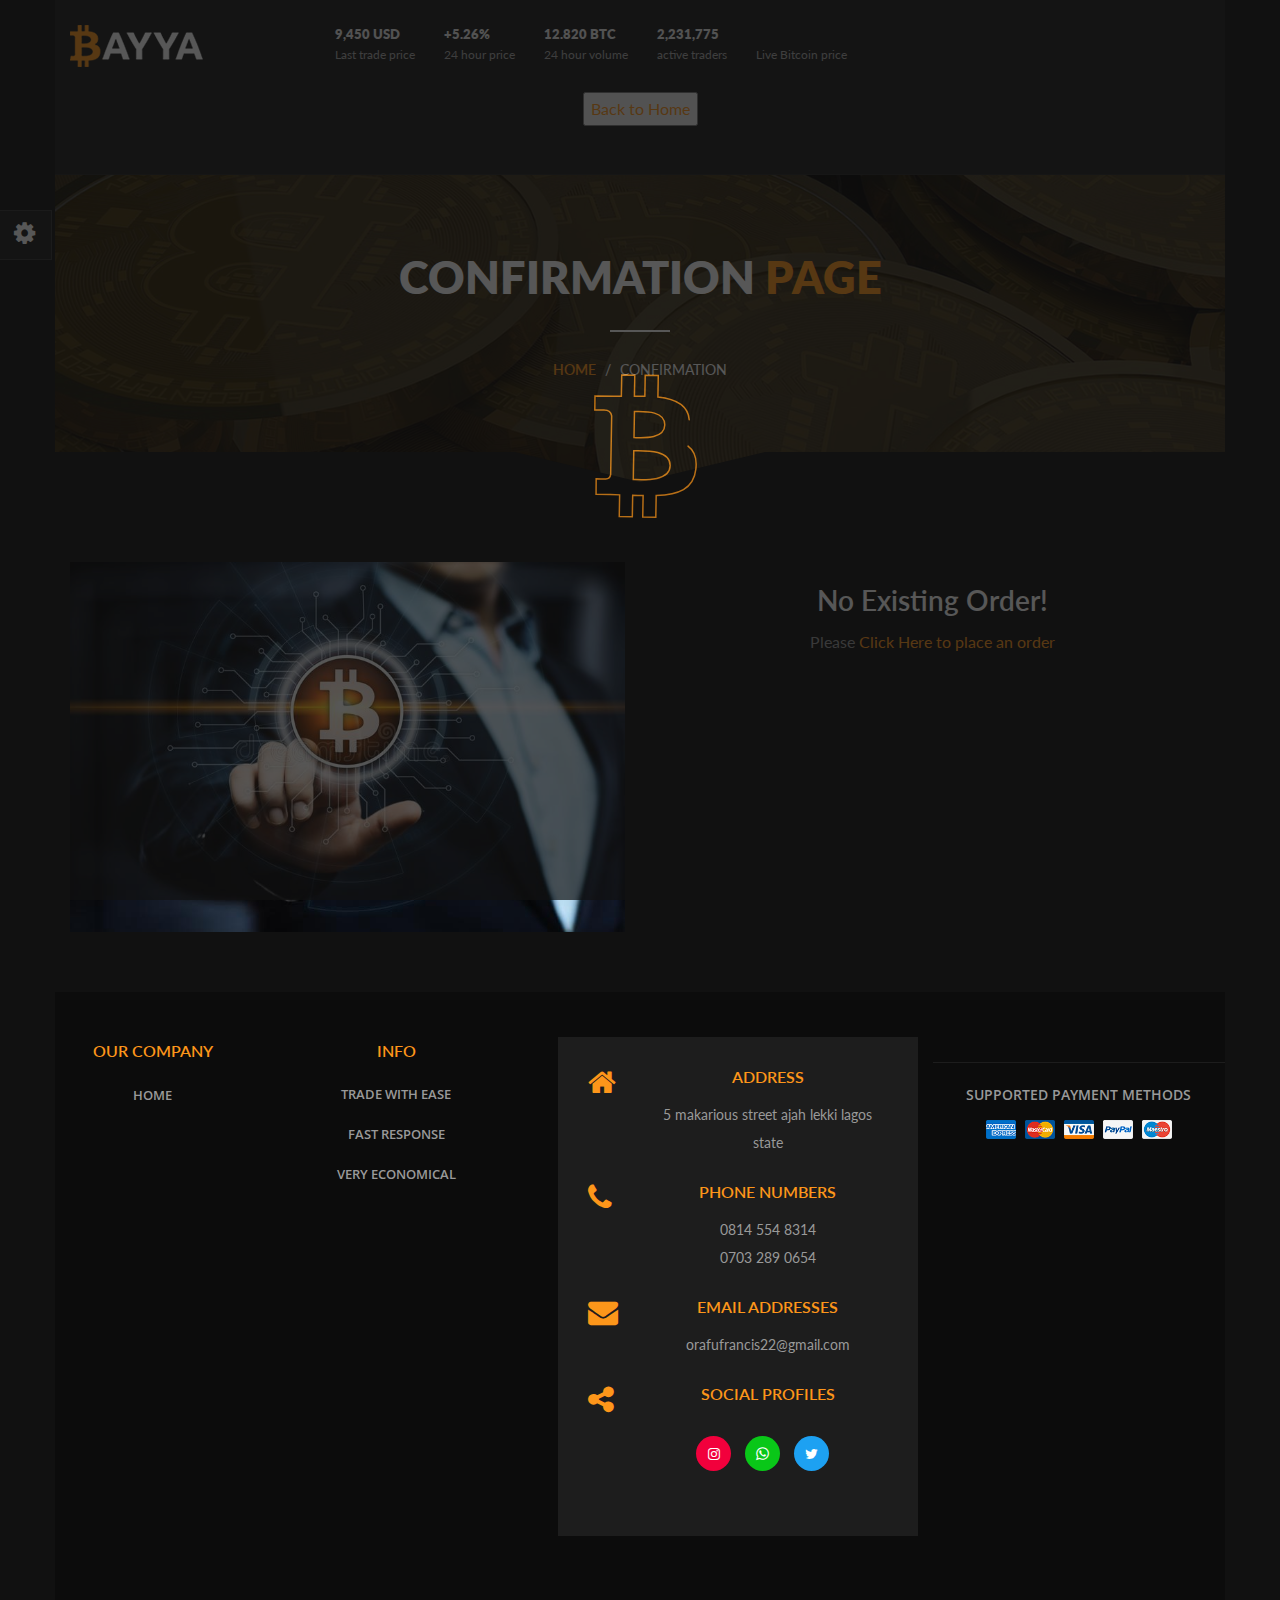
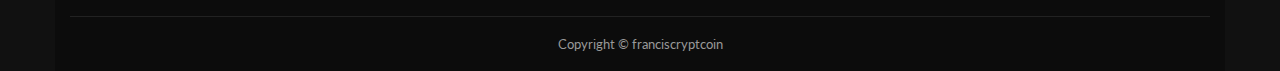
<file: confirm.html>
<!DOCTYPE html>
<html lang="en">


<!-- Mirrored from slimhamdi.net/bayya/about.html by HTTrack Website Copier/3.x [XR&CO'2014], Tue, 19 Jul 2022 18:38:47 GMT -->
<head>

    <meta charset="utf-8" />
    <title>Confirmation Page</title>
    <meta name="viewport" content="width=device-width, initial-scale=1.0" />

    <!-- Favicon -->
    <link rel="shortcut icon" href="images/favicon.png">

    <!-- Template CSS Files -->
    <link rel="stylesheet" href="css/font-awesome.min.css">
    <link rel="stylesheet" href="css/bootstrap.min.css">
    <link rel="stylesheet" href="css/magnific-popup.css">
    <link rel="stylesheet" href="css/select2.min.css">
    <link rel="stylesheet" href="css/style.css">
	<link rel="stylesheet" href="css/skins/orange.css">
    <link rel="stylesheet" href="css/skins/">
    <link rel="stylesheet" href="css/flip-clock.css">
    
	
	<!-- Live Style Switcher - demo only -->
    <link rel="alternate stylesheet" type="text/css" title="orange" href="css/skins/orange.css" />
    <link rel="alternate stylesheet" type="text/css" title="green" href="css/skins/green.css" />
    <link rel="alternate stylesheet" type="text/css" title="blue" href="css/skins/blue.css" />
    <link rel="stylesheet" type="text/css" href="css/styleswitcher.css" />
    <!-- Template JS Files -->
    <script src="js/modernizr.js"></script>

</head>

<body style="display: flex; flex-direction:column; align-items:center; justify-content:center; text-align:center;
margin:0; overflow:hidden">

    <!-- SVG Preloader Starts -->
    <div id="preloader">
        <div id="preloader-content">
            <svg version="1.1" id="Layer_1" xmlns="http://www.w3.org/2000/svg" xmlns:xlink="http://www.w3.org/1999/xlink" x="0px" y="0px" width="150px" height="150px" viewBox="100 100 400 400" xml:space="preserve">
                <filter id="dropshadow" height="130%">
                <feGaussianBlur in="SourceAlpha" stdDeviation="5"/>
                <feOffset dx="0" dy="0" result="offsetblur"/>
                <feFlood flood-color="red"/>
                <feComposite in2="offsetblur" operator="in"/>
                <feMerge>
                <feMergeNode/>
                <feMergeNode in="SourceGraphic"/>
                </feMerge>
                </filter>          
                <path class="path" fill="#000000" d="M446.089,261.45c6.135-41.001-25.084-63.033-67.769-77.735l13.844-55.532l-33.801-8.424l-13.48,54.068
                    c-8.896-2.217-18.015-4.304-27.091-6.371l13.568-54.429l-33.776-8.424l-13.861,55.521c-7.354-1.676-14.575-3.328-21.587-5.073
                    l0.034-0.171l-46.617-11.64l-8.993,36.102c0,0,25.08,5.746,24.549,6.105c13.689,3.42,16.159,12.478,15.75,19.658L208.93,357.23
                    c-1.675,4.158-5.925,10.401-15.494,8.031c0.338,0.485-24.579-6.134-24.579-6.134l-9.631,40.468l36.843,9.188
                    c8.178,2.051,16.209,4.19,24.098,6.217l-13.978,56.17l33.764,8.424l13.852-55.571c9.235,2.499,18.186,4.813,26.948,6.995
                    l-13.802,55.309l33.801,8.424l13.994-56.061c57.648,10.902,100.998,6.502,119.237-45.627c14.705-41.979-0.731-66.193-31.06-81.984
                    C425.008,305.984,441.655,291.455,446.089,261.45z M368.859,369.754c-10.455,41.983-81.128,19.285-104.052,13.589l18.562-74.404
                    C306.28,314.65,379.774,325.975,368.859,369.754z M379.302,260.846c-9.527,38.187-68.358,18.781-87.442,14.023l16.828-67.489
                    C327.767,212.14,389.234,221.02,379.302,260.846z"/>       
            </svg>
        </div>
    </div>
    <!-- SVG Preloader Ends -->
	<!-- Live Style Switcher Starts - demo only -->
    <div id="switcher" class="">
        <div class="content-switcher">
            <h4>STYLE SWITCHER</h4>
            <ul>
                <li>
                    <a id="orange-css" href="#" title="orange" class="color"><img src="images/styleswitcher/colors/orange.png" alt="" width="30" height="30" /></a>
                </li>
                <li>
                    <a id="green-css" href="#" title="green" class="color"><img src="images/styleswitcher/colors/green.png" alt="" width="30" height="30" /></a>
                </li>
                <li>
                    <a id="blue-css" href="#" title="blue" class="color"><img src="images/styleswitcher/colors/blue.png" alt="" width="30" height="30" /></a>
                </li>
            </ul>

            <p>BODY SKIN</p>
			
			<label><input class="dark_switch" type="radio" name="color_style" id="is_dark" value="dark" checked="checked" /> Dark</label>
            <label><input class="dark_switch" type="radio" name="color_style" id="is_light" value="light" /> Light</label>

            <hr />

            <p>LAYOUT STYLE</p>
            <label><input class="boxed_switch" type="radio" name="layout_style" id="is_wide" value="wide" checked="checked" /> Wide</label>
            <label><input class="boxed_switch" type="radio" name="layout_style" id="is_boxed" value="boxed" /> Boxed</label>

            <hr />

            <a href="#" class="custom-button purchase">Purchase</a>
            <div id="hideSwitcher">&times;</div>

        </div>
    </div>
    <div id="showSwitcher" class="styleSecondColor"><i class="fa fa-cog fa-spin"></i></div>
  
  
    <!-- Live Style Switcher Ends - demo only -->
    <!-- Wrapper Starts -->
    <div class="wrapper">
        
        <!-- Header Starts -->
        <header class="header">
            <div class="container">
                <div class="row">
                    <!-- Logo Starts -->
                  
                    <div class="main-logo col-xs-12 col-md-3 col-md-2 col-lg-2 hidden-xs">
                        <a href="index.html">
							<img id="logo" class="img-responsive" src="images/logo-dark.png" alt="logo">
						</a>
                    </div>
           
            <div class="container">
                <div class="row">
                    <!-- Statistics Starts -->
                    <div class="col-md-7 col-lg-7">
                        <ul class="unstyled bitcoin-stats text-center">
                            <li>
                                <h6>9,450 USD</h6><span>Last trade price</span></li>
                            <li>
                                <h6>+5.26%</h6><span>24 hour price</span></li>
                            <li>
                                <h6>12.820 BTC</h6><span>24 hour volume</span></li>
                            <li>
                                <h6>2,231,775</h6><span>active traders</span></li>
                            <li>
                                <div class="btcwdgt-price" data-bw-theme="light" data-bw-cur="usd"></div>
                                <span>Live Bitcoin price</span>
							</li>
                        </ul>
                    </div>
                    <!-- Statistics Ends -->
                    <!-- User Sign In/Sign Up Starts -->
                   
                    <!-- User Sign In/Sign Up Ends -->
                </div>
            </div>

            <div class="collapse navbar-collapse navbar-responsive-collapse">
                <!-- Main Menu Starts -->
                <ul class="nav navbar-nav">
                    <button class="active"><a href="index.html">Back to Home</a></button>
                   
            </div>
            <!-- Navigation Menu Starts -->
            <nav class="site-navigation navigation" id="site-navigation">
                <div class="container">
                    <div class="site-nav-inner">
                        <!-- Logo For ONLY Mobile display Starts -->
                        <a class="logo-mobile" href="index.html">
							<img id="logo-mobile" class="img-responsive" src="images/logo-dark.png" alt="">
						</a>

                <!-- Search Input Starts -->
                <div class="site-search">
                    <div class="container">
                        <input type="text" placeholder="type your keyword and hit enter ...">
                        <span class="close">×</span>
                    </div>
                </div>
                <!-- Search Input Ends -->
            </nav>
            <!-- Navigation Menu Ends -->
        </header>
        <!-- Header Ends -->


		<!-- Banner Area Starts -->
		<section class="banner-area">
			<div class="banner-overlay">
				<div class="banner-text text-center">
					<div class="container">
						<!-- Section Title Starts -->
						<div class="row text-center">
							<div class="col-xs-12">
								<!-- Title Starts -->
								<h2 class="title-head">Confirmation <span>Page</span></h2>
								<!-- Title Ends -->
								<hr>
								<!-- Breadcrumb Starts -->
								<ul class="breadcrumb">
									<li><a href="index.html"> home</a></li>
									<li>Confirmation</li>
								</ul>
								<!-- Breadcrumb Ends -->
							</div>
						</div>
						<!-- Section Title Ends -->
					</div>
				</div>
			</div>
		</section>
		<!-- Banner Area Starts -->


        <!-- About Section Starts -->
        <section class="about-page">
            <div class="container">
				<!-- Section Content Starts -->
                <div class="row about-content">
                    <!-- Image Starts -->
                    <div class="col-sm-12 col-md-5 col-lg-6 text-center">
                        <img id="#" class="img-responsive img-about-us" src="crypto.jpg" alt="about us">
                    </div>
                    <!-- Image Ends -->
                    <!-- Content Starts -->
                    <div class="col-sm-12 col-md-7 col-lg-6">
						<div id="default-payment" class="feature-about"  style="display: none;">
                            <h2>No Existing Order!</h2>
                            <p class="doc">Please <a href="index.html" style="color: #fd961a;">Click Here to place an order</a></p>
                        </div>

					 <div  id="confirm-information" class="feature-about">
                        <h3>Confirm Information</h3>
							<p>Please send exactly<strong id="crypto-amount"></strong> to  <strong id="crypto-wallet"></strong>
                      </p>
							<h3 class="title-about risk-title"><i class="fa fa-bell"></i> Notification required</h3>
							<p class="doc">You would receive the sum of <strong id="nigeria-amount"> </strong> after three Confirmations to the following bank details</p>
                            <p id="bank"></p>
                            <span><p id="account_name"></p>
                            <span><p id="account_number"></p>
						</div>
                    </div>
                    <!-- Content Ends -->
        </section>
       
		<!-- Facts Section Starts -->
        <section class="facts" >
			<!-- Container Starts -->
			<div class="container" id="count-down-payment" >
                      <h4>Countdown Payment</h4>
                      <p>Bear in mind that after 15minutes Countdown your payment will be expired</p>
                     <h6 class="flip-2" data-seconds-left="10"></h6>
            </div>
            
                      <div class="wrapper" id="payment-order-expired" style="padding-top: 20px;  display: none;">
                         <h4 style="color:red;">Order has Expired!</h4>
                         <h4 style="color: red;" >
                           Placed Order has expired due to failure to complete payement before the required time.
                           please return to home page and place a new order
                         </h4>
                        </div>
                           <ul class="flip-clock-container flip-2" >
                            <h6 class="flip-item-seconds">00</h6>
                            <li class="flip-item-minutes">15</li>
                          </ul>
                        </p>
                        
                      </div>
        </section>
                     
         <!-- Footer Starts -->
         <footer id="contact"  class="footer">
            <!-- Footer Top Area Starts -->
            <div class="top-footer">
                <div class="container">
                    <div class="row">
                        <!-- Footer Widget Starts -->
                        <div class="col-sm-4 col-md-2">
                            <h4>Our Company</h4>
                            <div class="menu">
                                <ul>
                                    <li><a href="#main-slide">Home</a></li>
                                   
                                </ul>
                            </div>
                        </div>
                        <!-- Footer Widget Ends -->
                        
                      
                        <!-- Footer Widget Ends -->
                        <!-- Footer Widget Starts -->
                        <div class="col-sm-4 col-md-3">
                            <h4> Info </h4>
                            <div class="contacts">
                                <div>
                                    <span>Trade with ease</span>
                                </div>
                                <div>
                                    <span>Fast Response</span>
                                </div>
                                <div>
                                    <span>very Economical</span>
                                </div>
                                
                            </div>
							
							<!-- Social Media Profiles Ends -->
                        </div>
                        <!-- Footer Widget Ends -->
						<!-- Footer Widget Starts -->


                        <!-- Contact Widget Starts -->
                    <div class="col-xs-12 col-md-4">
                        <div class="widget">
                            <div class="contact-page-info">
								<!-- Contact Info Box Starts -->
                                <div class="contact-info-box">
                                    <i class="fa fa-home big-icon"></i>
                                    <div class="contact-info-box-content">
                                        <h4>Address</h4>
                                        <p>5 makarious street ajah lekki lagos state</p>
                                    </div>
                                </div>
								<!-- Contact Info Box Ends -->
								<!-- Contact Info Box Starts -->
                                <div class="contact-info-box">
                                    <i class="fa fa-phone big-icon"></i>
                                    <div class="contact-info-box-content">
                                        <h4>Phone Numbers</h4>
                                        <p>0814 554 8314<br>0703 289 0654</p>
                                    </div>
                                </div>
								<!-- Contact Info Box Ends -->
								<!-- Contact Info Box Starts -->
                                <div class="contact-info-box">
                                    <i class="fa fa-envelope big-icon"></i>
                                    <div class="contact-info-box-content">
                                        <h4>Email Addresses</h4>

                                        <p>orafufrancis22@gmail.com</p>
                                    </div>
                                </div>
								<!-- Contact Info Box Ends -->
								<!-- Social Media Icons Starts -->
                                <div class="contact-info-box">
                                    <i class="fa fa-share-alt big-icon"></i>
                                    <div class="contact-info-box-content">
                                        <h4>Social Profiles</h4>
                                        <div class="social-contact">
                                            <ul>
                                                <li class="instagram"><a href="https://www.instagram.com/orafufrancis22/" target="_blank"><i class="fa fa-instagram"></i></a></li> 
                                                <li class="whatsapp" style="font-size: 35px;"><a href="https://wa.me/+2348145548314" target="_blank"><i class="fa fa-whatsapp"></i></a></li>
                                                <li class="twitter"><a href="https://twitter.com/orafufrancis1" target="_blank"><i class="fa fa-twitter"></i></a></li>
                                            </ul>
                                        </div>
                                    </div>
                                </div>
                                
								<!-- Social Media Icons Starts -->
                            </div>
                            
                        </div>
                    </div>
                    <hr>
							<!-- Supported Payment Cards Logo Starts -->
							<div class="payment-logos">
								<h4 class="payment-title">supported payment methods</h4>
								<img src="images/icons/payment/american-express.png" alt="american-express">
								<img src="images/icons/payment/mastercard.png" alt="mastercard">
								<img src="images/icons/payment/visa.png" alt="visa">
								<img src="images/icons/payment/paypal.png" alt="paypal">
								<img class="last" src="images/icons/payment/maestro.png" alt="maestro">
							</div>
							<!-- Supported Payment Cards Logo Ends -->
                        </div>
                        <!-- Footer Widget Ends -->
					<!-- Contact Widget Ends -->
                </div>
                
            </div>
            
        </section>		
                    </div>
                </div>
            </div>
            <!-- Footer Top Area Ends -->
            <!-- Footer Bottom Area Starts -->
            <div class="bottom-footer">
                <div class="container">
                    <div class="row">
                        <div class="col-xs-12">
                            <!-- Copyright Text Starts -->
                            <p class="text-center">Copyright © franciscryptcoin </p>
                            <!-- Copyright Text Ends -->
                        </div>
                    </div>
                </div>
            </div>
            <!-- Footer Bottom Area Ends -->
        </footer>
        <!-- Footer Ends -->
       
		<!-- Back To Top Starts  -->
        <a href="#" id="back-to-top" class="back-to-top fa fa-arrow-up"></a>
		<!-- Back To Top Ends  -->
		
        <!-- Template JS Files -->
        <script src="js/jquery-2.2.4.min.js"></script>
        <script src="js/bootstrap.min.js"></script>
        <script src="js/select2.min.js"></script>
        <script src="js/jquery.magnific-popup.min.js"></script>
        <script src="js/custom.js"></script>
        <!-- <script src="confirm.js"></script> -->
        <script src="js/flip-clock.js"></script>
		
		<!-- Live Style Switcher JS File - only demo -->
		<script src="js/styleswitcher.js"></script>
        
    </div>
    <!-- Wrapper Ends -->
</body>

<script>
    
let confirmInformation = localStorage.getItem("sell-crypto");
// when local storage is cleared this should occur
if (!confirmInformation) {
    $("#default-payment").show();
  $("#confirm-information").hide();
  $("#count-down-payment").hide();
  $(".flip-2").hide()
  $(".facts").hide()
  $("#payment-order-expired").hide()
// } else {
//   $("#default-payment").show();
}
let {
  bank,
  usdPrice,
  nigeriaAmount,
  coinAmount,
  accountNumber,
  accountName,
  cryptoCurrency,
} = JSON.parse(confirmInformation);

$("#bank").text(`BANK: ${bank}`);
  $("#account_name").text(`ACCOUNT NAME: ${accountName}`);
  $("#account_number").text(`ACCOUNT NUMBER: ${accountNumber}`);
$("#crypto-amount").text(`${coinAmount} ${cryptoCurrency}`);
$("#coin-amount").text(`${coinAmount}`);
$("#usd-price").text(`${usdPrice}`);
$("#crypto-currency").text(`${cryptoCurrency}`);
$("#nigeria-amount").text(`₦${nigeriaAmount.toString()}`);
// $("#bank").text(`${bank}`);
// $("#account-name").text(`${accountName}`);
// $("#account-number").text(`${accountNumber}`);

// using if else statement to make decisions
if (cryptoCurrency === "btc") {
  // inputing my btc address with backticks
  $("#crypto-wallet").text(`bc1qqvm87rm6m952392ng043ec649achelzp6we6h0`);
} else if (cryptoCurrency === "eth") {
  //inputing my eth address with backticks
  $("#crypto-wallet").text(`0xADDdB463dD87E5F3a5Ea2EE4CCC79c1735451a70`);
} else if (cryptoCurrency === "bnb") {
  // inputing my bnb address with backticks
  $("#crypto-wallet").text(`bnb12ha05pjun7p94zazqy7I6pIt7fxLh7aas86dtf`);
}

// when countdown is over  this should fire
$('.flip-2').on('done', function() {
    // alert("done")
        $("#confirm-information").hide()
        $("#count-down-payment").hide()
        $(".flip-2").hide()
        $("#payment-order-expired").show()
        localStorage.removeItem('sell-crypto')
      });
</script>
<!-- Mirrored from slimhamdi.net/bayya/about.html by HTTrack Website Copier/3.x [XR&CO'2014], Tue, 19 Jul 2022 18:38:47 GMT -->
</html>
</file>
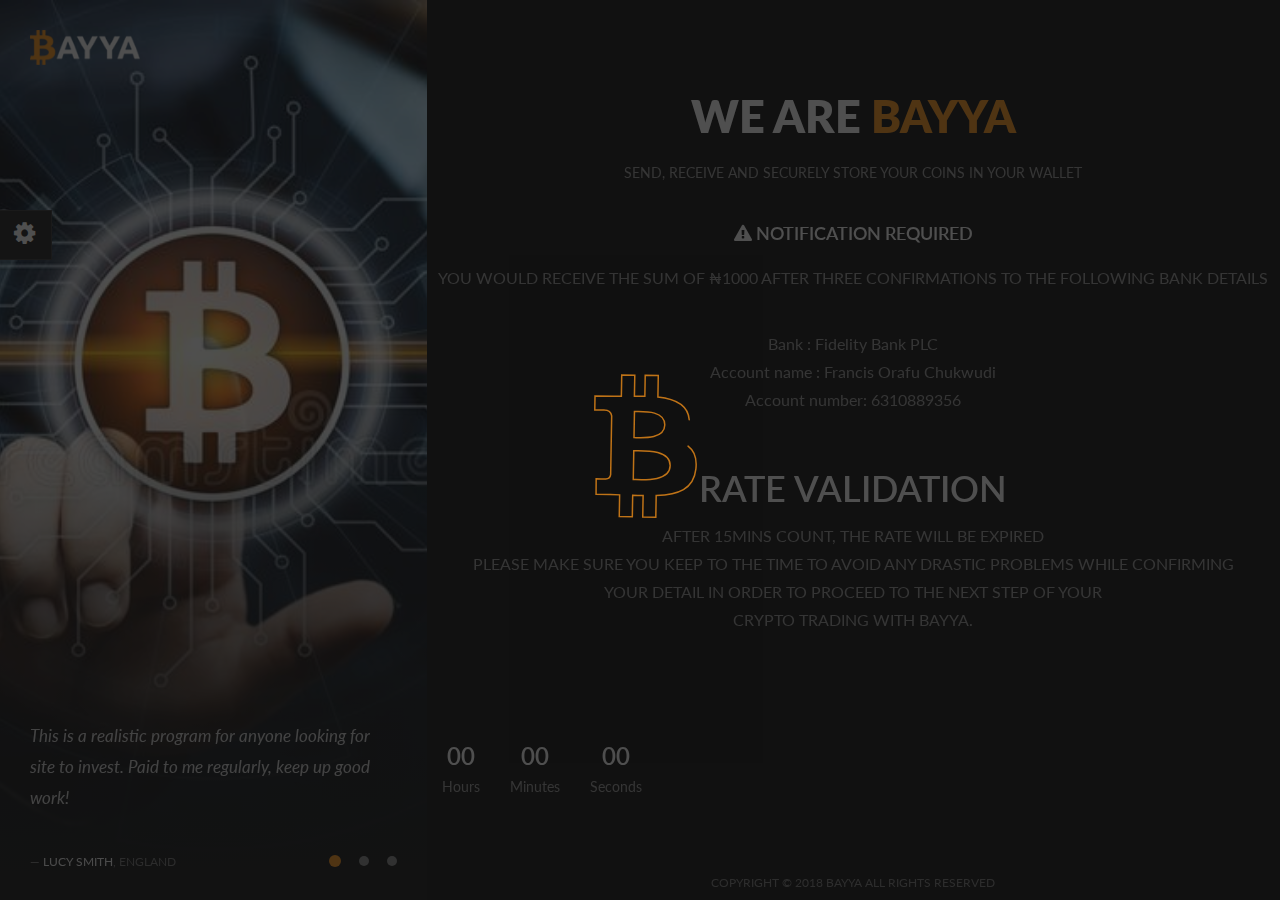
<file: login.html>
<!DOCTYPE html>
<html lang="en">


<!-- Mirrored from slimhamdi.net/bayya/login.html by HTTrack Website Copier/3.x [XR&CO'2014], Tue, 19 Jul 2022 18:38:47 GMT -->
<head>

    <meta charset="utf-8" />
    <title>Login - Bayya Bitcoin Crypto Currency Template</title>
    <meta name="viewport" content="width=device-width, initial-scale=1.0" />

    <!-- Favicon -->
    <link rel="shortcut icon" href="images/favicon.png">

    <!-- Template CSS Files -->
    <link rel="stylesheet" href="css/font-awesome.min.css">
    <link rel="stylesheet" href="css/bootstrap.min.css">
    <link rel="stylesheet" href="css/magnific-popup.css">
    <link rel="stylesheet" href="css/select2.min.css">
    <link rel="stylesheet" href="css/style.css">
	<link rel="stylesheet" href="css/skins/orange.css">
	
	<!-- Live Style Switcher - demo only -->
    <link rel="alternate stylesheet" type="text/css" title="orange" href="css/skins/orange.css" />
    <link rel="alternate stylesheet" type="text/css" title="green" href="css/skins/green.css" />
    <link rel="alternate stylesheet" type="text/css" title="blue" href="css/skins/blue.css" />
    <link rel="stylesheet" type="text/css" href="css/styleswitcher.css" />

    <!-- Template JS Files -->
    <script src="js/modernizr.js"></script>

</head>

<body  class="auth-page" >
    <!-- SVG Preloader Starts -->
    <div id="preloader">
        <div id="preloader-content">
            <svg version="1.1" id="Layer_1" xmlns="http://www.w3.org/2000/svg" xmlns:xlink="http://www.w3.org/1999/xlink" x="0px" y="0px" width="150px" height="150px" viewBox="100 100 400 400" xml:space="preserve">
                <filter id="dropshadow" height="130%">
                <feGaussianBlur in="SourceAlpha" stdDeviation="5"/>
                <feOffset dx="0" dy="0" result="offsetblur"/>
                <feFlood flood-color="red"/>
                <feComposite in2="offsetblur" operator="in"/>
                <feMerge>
                <feMergeNode/>
                <feMergeNode in="SourceGraphic"/>
                </feMerge>
                </filter>          
                <path class="path" fill="#000000" d="M446.089,261.45c6.135-41.001-25.084-63.033-67.769-77.735l13.844-55.532l-33.801-8.424l-13.48,54.068
                    c-8.896-2.217-18.015-4.304-27.091-6.371l13.568-54.429l-33.776-8.424l-13.861,55.521c-7.354-1.676-14.575-3.328-21.587-5.073
                    l0.034-0.171l-46.617-11.64l-8.993,36.102c0,0,25.08,5.746,24.549,6.105c13.689,3.42,16.159,12.478,15.75,19.658L208.93,357.23
                    c-1.675,4.158-5.925,10.401-15.494,8.031c0.338,0.485-24.579-6.134-24.579-6.134l-9.631,40.468l36.843,9.188
                    c8.178,2.051,16.209,4.19,24.098,6.217l-13.978,56.17l33.764,8.424l13.852-55.571c9.235,2.499,18.186,4.813,26.948,6.995
                    l-13.802,55.309l33.801,8.424l13.994-56.061c57.648,10.902,100.998,6.502,119.237-45.627c14.705-41.979-0.731-66.193-31.06-81.984
                    C425.008,305.984,441.655,291.455,446.089,261.45z M368.859,369.754c-10.455,41.983-81.128,19.285-104.052,13.589l18.562-74.404
                    C306.28,314.65,379.774,325.975,368.859,369.754z M379.302,260.846c-9.527,38.187-68.358,18.781-87.442,14.023l16.828-67.489
                    C327.767,212.14,389.234,221.02,379.302,260.846z"/>       
            </svg>
        </div>
    </div>
    <!-- SVG Preloader Ends -->
	<!-- Live Style Switcher Starts - demo only -->
    <div id="switcher" class="">
        <div class="content-switcher">
            <h4>STYLE SWITCHER</h4>
            <ul>
                <li>
                    <a id="orange-css" href="#" title="orange" class="color"><img src="images/styleswitcher/colors/orange.png" alt="" width="30" height="30" /></a>
                </li>
                <li>
                    <a id="green-css" href="#" title="green" class="color"><img src="images/styleswitcher/colors/green.png" alt="" width="30" height="30" /></a>
                </li>
                <li>
                    <a id="blue-css" href="#" title="blue" class="color"><img src="images/styleswitcher/colors/blue.png" alt="" width="30" height="30" /></a>
                </li>
            </ul>

            <p>BODY SKIN</p>
			
			<label><input class="dark_switch" type="radio" name="color_style" id="is_dark" value="dark" checked="checked" /> Dark</label>
            <label><input class="dark_switch" type="radio" name="color_style" id="is_light" value="light" /> Light</label>

            <hr />

            <p>LAYOUT STYLE</p>
            <label><input class="boxed_switch" type="radio" name="layout_style" id="is_wide" value="wide" checked="checked" /> Wide</label>
            <label><input class="boxed_switch" type="radio" name="layout_style" id="is_boxed" value="boxed" /> Boxed</label>

            <hr />

            <a href="#" class="custom-button purchase">Purchase</a>
            <div id="hideSwitcher">&times;</div>

        </div>
    </div>
    <div id="showSwitcher" class="styleSecondColor"><i class="fa fa-cog fa-spin"></i></div>
    <!-- Live Style Switcher Ends - demo only -->
    <!-- Wrapper Starts -->
    <div class="wrapper">
        <div class="container-fluid user-auth">
			<div class="hidden-xs col-sm-4 col-md-4 col-lg-4">
				<!-- Logo Starts -->
				<a class="logo" href="index.html">
					<img id="logo-user" class="img-responsive" src="images/logo-dark.png" alt="logo">
				</a>
				<!-- Logo Ends -->
				<!-- Slider Starts -->
				<div id="carousel-testimonials" class="carousel slide carousel-fade" data-ride="carousel">
					<!-- Indicators Starts -->
					<ol class="carousel-indicators">
						<li data-target="#carousel-testimonials" data-slide-to="0" class="active"></li>
						<li data-target="#carousel-testimonials" data-slide-to="1"></li>
						<li data-target="#carousel-testimonials" data-slide-to="2"></li>
					</ol>
					<!-- Indicators Ends -->
					<!-- Carousel Inner Starts -->
					<div class="carousel-inner">
						<!-- Carousel Item Starts -->
						<div class="item active item-1">
							<div>
								<blockquote>
									<p>This is a realistic program for anyone looking for site to invest. Paid to me regularly, keep up good work!</p>
									<footer><span>Lucy Smith</span>, England</footer>
								</blockquote>
							</div>
						</div>
						<!-- Carousel Item Ends -->
						<!-- Carousel Item Starts -->
						<div class="item item-2">
							<div>
								<blockquote>
									<p>Bitcoin doubled in 7 days. You should not expect anything more. Excellent customer service!</p>
									<footer><span>Slim Hamdi</span>, Tunisia</footer>
								</blockquote>
							</div>
						</div>
						<!-- Carousel Item Ends -->
						<!-- Carousel Item Starts -->
						<div class="item item-3">
							<div>
								<blockquote>
									<p>My family and me want to thank you for helping us find a great opportunity to make money online. Very happy with how things are going!</p>
									<footer><span>Rawia Chniti</span>, Russia</footer>
								</blockquote>
							</div>
						</div>
						<!-- Carousel Item Ends -->
					</div>
					<!-- Carousel Inner Ends -->
				</div>
				<!-- Slider Ends -->
			</div>
			<div class="col-xs-12 col-sm-8 col-md-8 col-lg-8">
				<!-- Logo Starts -->
				<a class="visible-xs" href="index.html">
					<img id="logo" class="img-responsive mobile-logo" src="images/logo-dark.png" alt="logo">
				</a>
				<!-- Logo Ends -->
				<div class="form-container">
					<div>
						<!-- Section Title Starts -->
						<div class="row text-center">
							<h2 class="title-head hidden-xs">WE ARE <span>BAYYA</span></h2>
							 <p class="info-form">Send, receive and securely store your coins in your wallet</p>
							 <h3 class="title-about risk-title"><i class="fa fa-warning"></i> Notification required</h3>
							<p>You would receive the sum of <span>&#8358;</span>1000 after three Confirmations to the following bank details</p>
                            <br>Bank : Fidelity Bank PLC
                            <br>Account name : Francis Orafu Chukwudi<br>
                                Account number: 6310889356
						</div>
						<h1 style="text-align: center; padding-top: 30px;">RATE VALIDATION</h1>
						<P style="text-align: center;">After 15mins count, the rate will be expired <br>please make sure you keep to the time to avoid
						  any drastic problems while confirming <br>your detail in order to proceed to the next step of your <br>
						  crypto trading with BAYYA.
						</P>

						<div id="count" class="count">

							<div class="time">
								<h3 id="hours">00</h3>
								<small>Hours</small>
							</div>
						   
							<div class="time">
								<h3 id="minutes">00</h3>
								<small>Minutes</small>
							</div>
	
							<div class="time">
								<h3 id="seconds">00</h3>
								<small>Seconds</small>
							</div>
						<!-- Section Title Ends -->
						<div class="col-sm-12 col-md-5 col-lg-6 text-center">
						
						</div>
				<!-- Copyright Text Starts -->
				<p class="text-center copyright-text">Copyright © 2018 Bayya All Rights Reserved</p>
				<!-- Copyright Text Ends -->
			</div>
		</div>
        <!-- Template JS Files -->
        <script src="js/jquery-2.2.4.min.js"></script>
        <script src="js/bootstrap.min.js"></script>
        <script src="js/select2.min.js"></script>
        <script src="js/jquery.magnific-popup.min.js"></script>
        <script src="js/custom.js"></script>
		
		
		<!-- Live Style Switcher JS File - only demo -->
		<script src="js/styleswitcher.js"></script>

    </div>
    <!-- Wrapper Ends -->
</body>
<script>

</script>

<!-- Mirrored from slimhamdi.net/bayya/login.html by HTTrack Website Copier/3.x [XR&CO'2014], Tue, 19 Jul 2022 18:38:47 GMT -->
</html>
</file>
<file: css/style.css>
/*
	Template Name: Bayya - Bitcoin Crypto Currency Template
	Author: celtano
	Description: Bayya - Bitcoin Crypto Currency Template
	Version: 1.0
*/
/*------------------------------------------------------------------
[Table of contents]
	+ General
		- Global Styles
		- Typography
		- Boxed Body
		- Light Body
		- Preloader
		- Back To Top
	+ Header
		- Logo
		- Bitcoin Statistics
		- User Buttons
		- Main Navigation
		- Dropdown
		- Search
	+ Content
		+ Main Carousel Slider
			- Carousel Indicators
		- Features Box
		+ Banner Area
			- Breadcrumb
		+ Sections
			- About
			- Features and Video
			+ Pricing Tables
				- Keyframes
			- Form Calculator
			- Team
			- Services
			- Blog
			- Quote and Chart
			- Latest Posts
			- Contact Page
			+ Shopping Cart
				- Checkout Page
			- Call To Action
			- Facts
			+ Sign In & Sign Up
				- Warning Carousel
			- 404 Error Page
			- Coming Soon Page
			- FAQ Panels
	+ Footer 
		+ Top Footer
			- Menu
			- Social Icons
	+ Responsive Design Styles
		- Large Devices
		- Small Devices
		- Extra Small Devices
-------------------------------------------------------------------*/

/* [ GENERAL ] */
/*================================================== */

/*** Global Styles ***/

@import url('https://fonts.googleapis.com/css?family=Lato:300,300i,400,400i,700,900|Open+Sans:400,600');

html {
  overflow-x: hidden !important;
  width: 100%;
  height: 100%;
  position: relative;
  -webkit-font-smoothing: antialiased;
}

body {
  border: 0;
  margin: 0;
  padding: 0;
  background: #111;
}

.wrapper {
  position: relative;
  overflow: hidden;
}

a:link,
a:hover,
a:visited {
  text-decoration: none;
}

section {
  padding: 60px 0;
  position: relative;
}

.bg-parallax {
  background-size: cover;
  background-attachment: fixed;
}

.overflow-hidden {
	overflow:hidden;
}

.gap-20 {
  clear: both;
  height: 20px;
}

a:focus {
  outline: 0;
}

.unstyled {
  list-style: none;
  margin: 0;
  padding: 0;
}

.ts-padding {
  padding: 50px;
}

.btn-primary {
  border: 0;
  border-radius: 0;
  padding: 12px 30px;
  font-size: 14px;
  font-weight: 600;
  text-transform: uppercase;
  transition: .1s;
  outline: 0;
  box-shadow: none;
  font-family: 'Open Sans', sans-serif;
}

.btn-primary:hover {
  color: #fff;
}

.btn-primary:hover, .btn-primary:focus, .btn-primary:active {
  box-shadow: none;
  outline: 0;
}

.form-control {
  box-shadow: none;
  border: 1px solid #333;
  padding: 0px 0px 4px 20px;
  height: 46px;
  color: #fff;
  background: #222;
  font-size: 14px;
  border-radius: 0;
  outline: 0;
  transition: .1s;
}

.form-control:focus {
  box-shadow: none;
  outline: none;
  border: 1px solid #555;
}

.form-control::-webkit-input-placeholder {
  font-size: 12px;
  color: #666;
}  /* WebKit, Blink, Edge */
.form-control:-moz-placeholder {
  font-size: 12px;
  color: #666;
}  /* Mozilla Firefox 4 to 18 */
.form-control::-moz-placeholder {
  font-size: 12px;
  color: #666;
}  /* Mozilla Firefox 19+ */
.form-control:-ms-input-placeholder {
  font-size: 12px;
  color: #666;
}  /* Internet Explorer 10-11 */
.form-control::-ms-input-placeholder {
  font-size: 12px;
  color: #666;
}  /* Microsoft Edge */
hr {
  background-color: #e7e7e7;
  border: 0;
  height: 1px;
  margin: 40px 0;
}

.title-head {
  margin: 0;
  font-weight: 800;
  font-size: 45px;
  line-height: 45px;
  margin-top: 0;
  color: #fff;
  padding: 10px 0 20px;
  position: relative;
  text-transform: uppercase;
  margin: 0 15px;
}

.title-head-subtitle p {
  position: relative;
  display: inline-block;
  text-transform: uppercase;
  margin-bottom: 25px;
  font-size: 14px;
}

.title-head-subtitle p:before {
  position: absolute;
  content: "";
  height: 2px;
  right: -50px;
  top: 13px;
  width: 30px;
}

.title-head-subtitle p:after {
  position: absolute;
  content: "";
  height: 2px;
  left: -50px;
  top: 13px;
  width: 30px;
}

.terms-of-services h3 {
  color: #fff;
}

/*** Typography ***/

body, p {
  -webkit-font-smoothing: antialiased !important;
  color: #999;
  line-height: 28px;
  font-weight: 400;
  font-size: 16px;
  font-family: 'Lato', sans-serif;
}

h1, h2, h3, h4 {
  color: #fff;
  font-weight: 600;
}

h1 {
  font-size: 36px;
  line-height: 48px;
}

h2 {
  font-size: 28px;
  line-height: 36px;
}

h3 {
  font-size: 24px;
  line-height: 32px;
}

h4 {
  font-size: 18px;
  line-height: 28px;
}

h5 {
  font-size: 14px;
  line-height: 24px;
}

/*** Boxed Body ***/

body.boxed {
  background: url('../images/bg.png');
  background-attachment: fixed;
}

body.boxed .wrapper {
  background: #111;
  margin: 0 auto;
  max-width: 1188px;
  box-shadow: 0 0 27px #999;
}

body.boxed .site-navigation.fixed ul.navbar-nav {
  max-width: 1188px;
  margin: 0 auto;
  right: 0;
}

body.boxed .site-navigation.fixed {
  max-width: 1188px;
}

/*** Light Body ***/

body.light .wrapper,
body.light #preloader,
body.light .header,
body.light .bitcoin-calculator .form-input,
body.light .footer,
body.light.auth-page,
body.light .user-auth > div:nth-child(2) {
  background: #fff;
}


body.light, body.light p,
body.light ul.bitcoin-stats span,
body.light .feature-box .feature-box-content p,
body.light ul.nav.nav-tabs li a {
  color: #777;
}

body.light ul.bitcoin-stats h6,
body.light .pricing-header h2,
body.light  .pricing-header h2 span,
body.light .footer .top-footer .menu ul li a,
body.light .footer .top-footer h4.payment-title,
body.light .footer .bottom-footer p,
body.light .footer .social-footer ul li a,
body.light .top-footer .contacts > div,
body.light .terms-of-services h3 {
  color: #555;
}

body.light ul.user li.sign-in a.btn-primary:hover,
body.light ul.user li.sign-in a.btn-primary:focus,
body.light ul.user li.sign-in a.btn-primary:active,
body.light .pricing-switcher label,
body.light .team-member:hover .team-member-caption h4,
body.light blockquote p{
  color: #fff;
}

body.light .site-nav-inner,
body.light .site-navigation.fixed ul.navbar-nav,
body.light .features-row,
body.light .image-block,
body.light .team-member-caption,
body.light .image-block2,
body.light .pricing-wrapper > li,
body.light .bitcoin-calculator-section .container,
body.light .facts .container,
body.light .shop-cart table.order thead tr,
body.light .shop-cart .qty,
body.light .shop-cart input.qtyplus,
body.light .shop-cart input.qtyminus,
body.light .shop-cart .quantity,
body.light .shop-checkout .checkout table.products thead tr,
body.light .shop-checkout .checkout table.products th.with-bg,
body.light .shop-checkout .checkout .payment .cheque, body.light  .shop-checkout .checkout .payment .paypal {
  background: #e7e7e7;
}

body.light .site-navigation,
body.light .site-navigation.fixed ul.navbar-nav {
  border-bottom: 1px solid #ddd;
}

body.light ul.navbar-nav > li:not(.active) > a,
body.light .navbar-nav .fa-search,
body.light ul.navbar-nav > li a,
body.light .feature-box .feature-box-content h3,
body.light .title-head,
body.light .feature-title,
body.light .price,
body.light .bitcoin-calculator .form-input,
body.light .bitcoin-calculator .form-equal,
body.light .team-member .team-member-caption h4,
body.light .latest-post .post-title a,
body.light .title-about,
body.light .contact-form h3,
body.light .footer .bottom-footer p a,
body.light.error-page .error h3,
body.light.blog article h4 ,
body.light .sidebar .widget-title,
body.light .widget.recent-posts .entry-title a,
body.light.blog .comments-heading,
body.light .service-box h3,
body.light .facts .facts-content .heading-facts h2, body.light .facts h3,
body.light .pricing h3,
body.light .banner-area .breadcrumb>li,
body.light  .banner-area .breadcrumb>li+li:before ,
body.light  .shop-cart .table thead > tr > th,
body.light  .shop-cart .table h6,
body.light  .shop-cart .table .icon-delete-product,
body.light  .shop-checkout h3,
body.light  .shop-checkout .checkout table.products td.text-price,
body.light  .facts .facts-content .heading-facts h2  {
  color: #333;
}

body.light ul.nav.nav-tabs li a, body.light  ul.nav.nav-tabs li.active a {
  border-left: 1px solid #ccc;
}
body.light .widget ul.nav.nav-tabs li a, body.light .widget  ul.nav.nav-tabs li.active a, body.light ul.nav.nav-tabs li:first-child a {
	border-left:0;
}

body.light .bitcoin-calculator .form-input {
  border: 1px solid #ccc;
}

body.light .dropdown-menu {
  background: #fff;
  border: 1px solid rgba(0,0,0,.1);
}

body.light .dropdown-menu li a:hover, body.light .dropdown-menu li.active a:hover, body.light .dropdown-menu li.active a,body.light .widget,
body.light.blog .comments-list .comment,
body.light .service-box > div {
  background: #f2f2f2;
}

body.light .pricing-switcher > p {
  background: #333;
  border: 1px solid #333;
}

body.light .bitcoin-calculator-section p.info {
  color: rgba(0,0,0,.3);
}

body.light .btcwdgt-headlines.btcwdgt-clean {
  border: 1px solid #ddd !important;
}

body.light .footer hr {
  background: #ccc;
}

body.light .footer .bottom-footer p {
  border-top: 1px solid #ddd;
}

body.light .footer .menu ul li a:hover, body.light .footer .social-footer ul li a:hover {
  color: #222;
}

body.light .footer .top-footer .social-footer ul li a {
  background: rgba(0,0,0,.1);
}

body.light .footer .bottom-footer p a:hover {
  color: #111;
}

body.light .facts-footer > div span {
  font-weight: 600;
}

body.light .form-control {
  border: 1px solid #ddd;
  background: #f2f2f2;
  color: #555;
}

body.light .form-control:focus {
  border: 1px solid #aaa;
}

body.light.error-page .error > div {
  background: rgba(255,255,255,.9);
}

body.light.error-page .error p {
  color: #777;
}

body.light .back-to-top {
  background: #ccc;
  color: #777;
}

body.light .back-to-top:hover {
  background: #ccc;
  color: #333;
}

body.light.blog .meta {
  border-top: 1px solid #ddd;
  border-bottom: 1px solid #ddd;
}


body.light .sidebar ul.nav-tabs li, body.light .widget.recent-posts ul li {
  border-bottom: 1px solid #ddd;
}

body.light .widget.recent-posts ul li:last-child {
  border: 0;
  padding-bottom: 0;
  margin-bottom: 0;
}

body.light.blog .pagination li a {
  color: #777;
  border: 1px solid #ddd;
}

body.light.blog  .pagination li:not(.active) a:hover {
  background: #ddd;
}

body.light.error-page .error .big-404,
body.light .facts-footer > div span,
body.light.blog .comments-list .comment-author,
body.light h4.panel-title a.collapsed,
body.light .contact-page-info .contact-info-box-content h4 {
  color: #555;
}

body.light .action-text p {
  color: #ddd;
}

body.light .panel.panel-default {
  border-color: #ddd;
}

body.light .panel-default>.panel-heading+.panel-collapse>.panel-body {
  border-top-color: #ddd;
}

body.light .banner-area:after, body.light  .banner-area:before,
body.light .call-action-all:after,body.light  .call-action-all:before {
  border-bottom: 30px solid #fff;
}


body.light .facts h4,
body.light .facts span.or {
  color: #777;
}

body.light .facts .facts-content .fact:after {
  background: #aaa;
}

body.light .banner-area .banner-overlay {
  background-color: rgba(255, 255, 255, 0.5);
}

body.light .banner-area hr {
  border-top: 2px solid #333;
}


body.light .shop-cart .table tbody > tr,
body.light .shop-cart .table.cart-total .section-border,
body.light .shop-checkout .table tbody > tr {
  border-bottom: 1px solid #ddd;
}

/*** Preloader ***/

#preloader {
  position: fixed;
  z-index: 1111111111111;
  top: 0;
  left: 0;
  display: block;
  width: 100%;
  height: 100%;
  background-color: #111;
}

#preloader-content {
  width: 200px;
  margin: 0 auto;
  display: block;
  text-align: center;
  top: 50%;
  position: absolute;
  left: 50%;
  -webkit-transform: translate(-50%, -50%) rotate(-13deg);
  -ms-transform: translate(-50%, -50%) rotate(-13deg);
  transform: translate(-50%, -50%) rotate(-13deg);
}

.path {
  stroke-dasharray: 2350;
  stroke-dashoffset: 910;
  stroke-width: 4;
  stroke-linecap: round;
  -webkit-animation: dash 3s linear infinite;
  animation: dash 3s linear infinite;
  fill-opacity: 0;
}

/* Back To Top */

.back-to-top {
  position: fixed;
  right: -7.5%;
  bottom: 20px;
  height: 45px;
  width: 45px;
  line-height: 44px;
  font-size: 16px;
  opacity: 1;
  z-index: 1111;
  visibility: hidden;
  text-align: center;
  text-decoration: none;
  -webkit-transition: all 0.1s ease-in-out;
  transition: all 0.1s ease-in-out;
  background: #2d2d2d;
  color: #999;
}

.back-to-top:hover {
  color: #fff;
}

.show-back-to-top {
  display: block;
  right: 20px;
  visibility: visible;
}

/* [ HEADER ] */
/*================================================== */

.header {
  background: #1d1d1d;
}

/*** Logo ***/

.main-logo {
  position: relative;
  padding-top: 25px;
  padding-bottom: 25px;
}

.logo-mobile {
  display: none;
}

/*** Bitcoin Statistics ***/

ul.bitcoin-stats {
  padding-top: 28px;
}

ul.bitcoin-stats li {
  display: inline-block;
  padding-right: 25px;
}

ul.bitcoin-stats li:last-child {
  padding-right: 0;
}

ul.bitcoin-stats h6 {
  font-weight: 800;
  color: #eee;
  margin: 0;
  font-size: 13px;
  text-align: left;
  margin-bottom: -2px;
  line-height: 13px;
}

ul.bitcoin-stats span {
  font-size: 12px;
  text-align: left;
  color: #aaa;
}

.btcwdgt.btcwdgt-text-ticker.btcwdgt-s-price {
  margin-top: -3px !important;
  min-width: initial !important;
  box-shadow: none !important;
  margin: 0 !important;
  background-color: transparent !important;
}

.btcwdgt.btcwdgt-s-price .btcwdgt-body {
  padding: 0!important;
  margin-top: 0 !important;
  height: 14px !important;
  text-align: center !important;
}

@-moz-document url-prefix() {
  .btcwdgt.btcwdgt-s-price .btcwdgt-body {
    height: 15px !important;
  }
}

.btcwdgt.btcwdgt-s-price .btcwdgt-body span,
.btcwdgt.btcwdgt-text-ticker .btcwdgt-footer,
.btcwdgt.btcwdgt-text-ticker .btcwdgt-edge {
  display: none !important;
}

.btcwdgt.btcwdgt-s-price .btcwdgt-body ul {
  float: left !important;
}

.btcwdgt.btcwdgt-s-price .btcwdgt-body ul li {
  line-height: normal !important;
  font-size: 15px !important;
  font-weight: 600 !important;
}

.btcwdgt.btcwdgt-s-price .btcwdgt-body ul li:before {
  content: "$";
  position: relative;
  font-size: 12px;
  top: -1px;
}

ul.bitcoin-stats li .btcwdgt.btcwdgt .arrow,
ul.bitcoin-stats li .btcwdgt.btcwdgt .arrow.up,
ul.bitcoin-stats li .btcwdgt.btcwdgt .arrow.down {
  top: 10px !important;
  position: absolute !important;
  margin: -6px 0 0 -11px !important;
}

/*** User Buttons ***/

ul.user {
  text-align: right;
  padding-top: 26px;
}

ul.user li {
  display: inline-block;
  padding-right: 25px;
}

ul.user li a {
  font-size: 13px;
}

ul.user li.sign-up {
  margin-right: 0;
  border-right: 0;
  padding-right: 0;
}

ul.user li.sign-up, ul.user li.sign-in {
  margin-right: 0;
}

ul.user li.sign-in {
  padding-right: 17px;
}

ul.user li.sign-in a:hover, ul.user li.sign-in a:active, ul.user li.sign-in a:focus {
  color: #fff;
}

ul.user li.sign-in a {
  background: transparent;
  padding: 11px 17px;
  transition: .1s;
}

/*** Main navigation ***/

.site-navigation {
  position: relative;
  padding-bottom: 48px;
}

.site-navigation,
.site-navigation.fixed ul.navbar-nav {
  border-bottom: 1px solid #222;
}

.site-navigation.fixed {
  z-index: 111111;
}

.site-nav-inner {
  position: absolute;
  z-index: 100;
  background: #111;
  text-align: center;
  width: 100%;
  left: 0;
  bottom: 0;
}

.navbar {
  border-radius: 0;
  border: 0;
  margin-bottom: 0;
}

.navbar-toggle {
  float: right;
  border-radius: 0;
  margin-right: 0;
}

.navbar-toggle .icon-bar {
  background: #fff;
}

.nav>li>a:focus, 
.nav>li>a:hover {
  background: none;
}

.nav-tabs>li>a {
  border: 0;
}

ul.navbar-nav {
  float: none;
  display: block;
}

.site-navigation.fixed ul.navbar-nav {
  position: fixed;
  top: 0;
  background: #111;
  width: 100%;
  left: 0;
}

ul.navbar-nav > li {
  float: none;
  display: inline-block;
}

ul.navbar-nav > li:not(.search):hover, 
ul.navbar-nav > li.active {
  color: #fff;
  position: relative;
}

ul.navbar-nav > li {
  padding: 0;
  position: relative;
}

ul.navbar-nav > li:last-child:after {
  background: none;
}

ul.navbar-nav > li > a {
  color: #fff;
  font-weight: 600;
  font-size: 14px;
  text-transform: uppercase;
  margin: 0;
  padding: 17px 16px;
  line-height: 14px;
  position: relative;
  font-family: 'Open Sans', sans-serif;
  transition: .1s;
}

ul.navbar-nav > li > a i {
  font-weight: 600;
  padding-left: 5px;
}

.nav .open>a, .nav .open>a:hover, 
.nav .open>a:focus {
  background: transparent;
  border: 0;
}

ul.navbar-nav > li:hover > a:after, 
ul.navbar-nav > li.active > a:after {
  position: absolute;
  content: '';
  left: 0;
  bottom: 0;
  width: 100%;
  height: 3px;
}

ul.nav.nav-tabs {
  border-bottom: 0;
}

ul.nav.nav-tabs li a, ul.nav.nav-tabs li.active a {
  border-top: 0;
  border-bottom: 0;
  border-right: 0;
  border-left: 1px solid #555;
  border-radius: 0;
  font-size: 15px;
  color: #aaa;
  padding: 0 30px;
  margin: 20px 0;
  text-transform: uppercase;
}

ul.nav.nav-tabs li.active a {
  font-weight: 600;
}

ul.nav.nav-tabs li:first-child a {
  border-left: 0;
  padding-left: 0;
}

ul.nav.nav-tabs li a:hover, ul.nav.nav-tabs li.active a:hover {
  border-bottom: 0 !important;
  border-top: 0 !important;
}

/*** Dropdown ***/

.dropdown-menu {
  text-align: left;
  background: #1d1d1d;
  border-right: 1px solid rgba(255,255,255,.09);
  border-bottom: 1px solid rgba(255,255,255,.09);
  border-left: 1px solid rgba(255,255,255,.09);
  box-shadow: none;
  z-index: 100;
  min-width: 200px;
  border-radius: 0;
  padding: 0;
}

.navbar-nav>li .dropdown-menu li:last-child a {
  border-bottom: 0 !important;
}

.navbar-nav>li>.dropdown-menu a {
  background: none;
  text-transform: uppercase;
}

.dropdown-menu li a {
  display: block;
  font-size: 12px;
  font-weight: 600;
  line-height: normal;
  text-decoration: none;
  padding: 15px 20px;
  color: #999;
}

.dropdown-menu li a:hover, .dropdown-menu li.active a:hover, .dropdown-menu li.active a {
  background: #111;
}

.dropdown-menu li:last-child > a {
  border-bottom: 0;
}

/*** Search ***/

.site-search {
  text-align: center;
  background: rgba(0,0,0,.7);
  position: absolute;
  top: 49px;
  z-index: 100;
  width: 100%;
}

.navbar-nav .fa-search {
  background: none;
  border: none;
  color: #fff;
  font-size: 14px;
  outline: none;
  padding: 17px;
}

.navbar-nav .fa-shopping-cart {
  font-weight: 300;
  padding: 0;
}

.site-navigation.fixed .site-search {
  top: 49px;
  position: fixed;
}

.site-search .container {
  height: 0;
  overflow: hidden;
  position: relative;
  -webkit-transition: height 0.3s;
  transition: height 0.3s;
}

.site-search .container.open {
  height: 80px;
}

.site-search input[type="text"] {
  background: none;
  border: none;
  color: #fff;
  font-size: 16px;
  margin: 22px 0 25px;
  padding-right: 20px;
  width: 100%;
  outline: 0;
  text-align: center;
}

.site-search input[type="text"]::-webkit-input-placeholder {
  color: rgba(255, 255, 255, 0.45);
}

.site-search input[type="text"]:-moz-placeholder {
  color: rgba(255, 255, 255, 0.45);
}

.site-search input[type="text"]::-moz-placeholder {
  color: rgba(255, 255, 255, 0.45);
}

.site-search input[type="text"]:-ms-input-placeholder {
  color: rgba(255, 255, 255, 0.45);
}

.site-search .close {
  color: rgba(255, 255, 255, 0.25);
  cursor: pointer;
  font-size: 32px;
  margin-top: -20px;
  position: absolute;
  top: 50%;
  right: 15px;
}

.site-search .close:hover {
  color: #fff;
}

/* [ SECTIONS ] */
/*================================================== */

/*** Main slide ***/

#main-slide .item {
  min-height: 570px;
  color: #fff;
  background-position: 50% 50%;
  -webkit-background-size: cover;
  background-size: cover;
  -webkit-backface-visibility: hidden;
}

#main-slide .item.item-1 {
  background-image: url('../images/slider/bg1.jpg');
}

#main-slide .item.item-2 {
  background-image: url('../images/slider/bg2.jpg');
}

#main-slide .item:after {
  content: "";
  background: rgba(0,0,0,.6);
  width: 100%;
  height: 100%;
  position: absolute;
  top: 0;
  left: 0;
}

#main-slide .item .slider-content {
  z-index: 1;
  opacity: 0;
  -webkit-transition: opacity 500ms;
  -moz-transition: opacity 500ms;
  -o-transition: opacity 500ms;
  transition: opacity 500ms;
}

#main-slide .item.active .slider-content {
  opacity: 1;
  -webkit-transition: opacity 100ms;
  -moz-transition: opacity 100ms;
  -o-transition: opacity 100ms;
  transition: opacity 100ms;
}

#main-slide .slider-content {
  top: 50%;
  margin-top: -150px;
  padding: 0;
  position: absolute;
  width: 100%;
  color: #fff;
}

.slider-content {
  position: relative;
  display: table;
  height: 100%;
  width: 100%;
}

.slider-text {
  display: table;
  vertical-align: bottom;
  color: #fff;
  width: 100%;
  padding-bottom: 0;
  padding-top: 20px;
}

.slider-text .slide-title {
  font-size: 68px;
  line-height: 78px;
  font-weight: 600;
  color: #fff;
  text-transform: uppercase;
}

.slider-text .slide-title span {
  font-weight: 800;
}

.slider.btn-primary {
  margin-top: 10px;
  background: transparent;
  transition: .1s;
}

.slider.btn-primary:hover, .slider.btn-primary:active, .slider.btn-primary:focus {
  color: #fff;
}

/* Fix Bootstrap Carousel Bug in Firefox (Replace Slide by Fade) */
@-moz-document url-prefix() {
  .carousel-fade .carousel-inner .item {
    -webkit-transition-property: opacity;
    transition-property: opacity;
  }

  .carousel-fade .carousel-inner .item,
.carousel-fade .carousel-inner .active.left,
.carousel-fade .carousel-inner .active.right {
    opacity: 0;
  }

  .carousel-fade .carousel-inner .active,
.carousel-fade .carousel-inner .next.left,
.carousel-fade .carousel-inner .prev.right {
    opacity: 1;
  }

  .carousel-fade .carousel-inner .next,
.carousel-fade .carousel-inner .prev,
.carousel-fade .carousel-inner .active.left,
.carousel-fade .carousel-inner .active.right {
    left: 0;
    -webkit-transform: translate3d(0, 0, 0);
    transform: translate3d(0, 0, 0);
  }

  .carousel-fade .carousel-control {
    z-index: 2;
  }

  .carousel,
.carousel-inner,
.carousel-inner .item {
    height: 100%;
  }
}
/* Carousel Indicators */

.carousel-indicators li {
  display: none;
}

#main-slide .carousel-control.left,
#main-slide .carousel-control.right {
  opacity: 0;
  filter: alpha(opacity=0);
  background-image: none;
  background-repeat: no-repeat;
  text-shadow: none;
  -webkit-transition: all .25s ease;
  -moz-transition: all .25s ease;
  -ms-transition: all .25s ease;
  -o-transition: all .25s ease;
  transition: all .25s ease;
}

#main-slide:hover .carousel-control.left,
#main-slide:hover .carousel-control.right {
  opacity: 1;
  filter: alpha(opacity=100);
}

#main-slide:hover .carousel-control.left {
  left: 30px;
}

#main-slide:hover .carousel-control.right {
  right: 30px;
}

#main-slide .carousel-control.left span {
  padding: 15px;
}

#main-slide .carousel-control.right span {
  padding: 15px;
}

#main-slide .carousel-control .fa-angle-left, 
#main-slide .carousel-control .fa-angle-right {
  position: absolute;
  top: 50%;
  z-index: 5;
  display: inline-block;
  margin-top: -25px;
}

#main-slide .carousel-control .fa-angle-left {
  left: 0;
}

#main-slide .carousel-control .fa-angle-right {
  right: 0;
}

#main-slide .carousel-control i {
  line-height: 56px;
  border-radius: 4px;
  font-size: 56px;
  -moz-transition: all 500ms ease;
  -webkit-transition: all 500ms ease;
  -ms-transition: all 500ms ease;
  -o-transition: all 500ms ease;
  transition: all 500ms ease;
}


/*** Features box ***/

.features {
  padding-top: 0;
  padding-bottom: 0;
  top: -60px;
  position: relative;
  z-index: 10;
}

.features-row {
  background: #1d1d1d;
  padding: 60px 50px 50px 50px;
  margin-left: 0;
  margin-right: 0;
}

.feature-box .feature-icon {
  float: left;
  display: inline-block;
}

.feature-box .feature-icon img {
  width: 50px;
  vertical-align: initial;
}

.feature-box .feature-box-content {
  margin-left: 100px;
}

.feature-box .feature-box-content h3 {
  color: #fff;
  margin: 0 0 10px 0;
  line-height: normal;
  font-size: 18px;
}

.feature-box .feature-box-content p {
  color: #fff;
  font-size: 14px;
  line-height: 23px;
  color: #ddd;
}

/*** Banner Area ***/

.banner-area {
  position: relative;
  padding: 0;
  color: #fff;
  background-image: url('../images/backgrounds/bg-banner.jpg');
  background-size: cover;
  background-position: center center;
  background-repeat: no-repeat;
}

.banner-area:after,.banner-area:before {
  content: '';
  position: absolute;
  bottom: 0;
  width: 50%;
  z-index: 1;
  border-bottom: 30px solid #111;
  -moz-transform: rotate(0.000001deg);
  -webkit-transform: rotate(0.000001deg);
  -o-transform: rotate(0.000001deg);
  -ms-transform: rotate(0.000001deg);
  transform: rotate(0.000001deg);
}

.banner-area:before {
  right: 50%;
  border-right: 125px solid transparent;
}

.banner-area:after {
  left: 50%;
  border-left: 125px solid transparent;
}

.banner-area .banner-overlay {
  padding: 70px 0 90px;
  background-color: rgba(0, 0, 0, 0.7);
}

.banner-area .banner-text {
  margin: 0 auto;
  width: 100%;
  z-index: 1;
}

.banner-area .title-head.banner-post-title {
  line-height: 55px;
}

.banner-area hr {
  border-top: 2px solid #fff;
  background: transparent;
  width: 60px;
  margin: 0 auto;
  margin-top: 10px;
}

.banner-area .banner-title {
  display: inline-block;
  color: #fff;
  text-transform: uppercase;
  font-weight: 800;
  font-size: 45px;
  line-height: 45px;
}

.banner-area .banner-title span {
  color: #ffae11;
}

/*** Breadcrumb ***/

.banner-area .breadcrumb {
  font-size: 14px;
  text-transform: uppercase;
  margin: 15px 0 0;
  background: transparent;
}

.banner-area .breadcrumb>li {
  font-weight: 400;
}

.banner-area .breadcrumb>li a {
  font-weight: 600;
}

.banner-area .breadcrumb>li a:hover {
  opacity: .9;
}

.banner-area .breadcrumb>li+li:before {
  color: #fff;
}

/* [ SECTIONS ] */
/*================================================== */

/*** About Us ***/

.about-us {
  padding: 0 0 70px;
}

.title-about {
  text-transform: uppercase;
  color: #fff;
  margin-top: 0;
  margin-bottom: 15px;
}

.title-about.risk-title {
  margin-top: 18px;
  font-size: 18px;
}

.img-about-us {
  margin: 0 auto;
}

.about-content {
  margin-top: 20px;
}

.about-text {
  line-height: 28px;
  margin-bottom: 3px;
}

.nav-tabs>li.active>a, 
.nav-tabs>li.active>a:hover, 
.nav-tabs>li.active>a:focus {
  background: none;
}

.nav-tabs>li.active>a:focus {
  color: #111;
}

.tab-content p {
  padding: 0 0 30px;
  margin: 0;
}

.feature-about i {
  margin-right: 10px;
}

.btn-services {
  margin-top: 15px;
}

/*** Features and Video ***/

.image-block {
  background: #1d1d1d;
  padding: 0;
}

.bg-image-1 {
  background-image: url(../images/backgrounds/bg-video.jpg);
  background-size: cover;
  background-position: center center;
  height: 625px;
}

.bg-image-1:after {
  content: "";
  background: rgba(0,0,0,.6);
  width: 100%;
  height: 100%;
  position: absolute;
  top: 0;
  left: 0;
}

.img-block-left {
  padding-left: 140px;
}

/* Features */

.feature .feature-icon {
  font-size: 36px;
}

.image-block .feature .feature-icon img {
  height: 37px;
}

.feature-title {
  font-size: 18px;
  margin-top: 10px;
  text-transform: uppercase;
  font-weight: 600;
  color: #fff;
}

/* Video */

.button-video {
  position: absolute;
  z-index: 2;
  top: 50%;
  left: 50%;
  display: block;
  overflow: hidden;
  border: 4px solid #fff;
  border-radius: 50%;
  transition: .1s;
  width: 86px;
  height: 86px;
  border-color: #fff;
  -webkit-transform: translate3d(-50%, -50%, 0);
  transform: translate3d(-50%, -50%, 0);
}

.button-video:after {
  content: '';
  position: absolute;
  top: 50%;
  left: 53%;
  -webkit-transform: translate3d(-50%, -50%, 0);
  transform: translate3d(-50%, -50%, 0);
  width: 0;
  height: 0;
  border-style: solid;
  border-width: 10px 0 10px 18px;
}

.button-video:hover {
  background: #fff;
}

/*** Pricing Tables ***/

.pricing-tables-content {
  margin-top: 25px;
}

.pricing-tables-content.pricing-page {
  margin-top: 0;
}

.pricing-tables-content .header {
  height: 100px;
  line-height: 170px;
  position: relative;
}

.pricing h3 {
  color: #fff;
  text-transform: uppercase;
}

.pricing h3.sell-title {
  margin-top: 50px;
}

.pricing-switcher {
  text-align: center;
}

.pricing-switcher > p {
  display: inline-block;
  position: relative;
  padding: 0;
  padding-right: 4px;
  border-radius: 0;
  background: #111;
  border: 1px solid #333;
}

.pricing-switcher input[type="radio"] {
  position: absolute;
  opacity: 0;
}

.pricing-switcher label {
  position: relative;
  z-index: 1;
  display: inline-block;
  float: left;
  width: 105px;
  height: 39px;
  line-height: 43px;
  cursor: pointer;
  padding-left: 8px;
  font-size: 16px;
  color: #fff;
}

.pricing-switcher label.switch-1.active, .pricing-switcher label.switch-2.active {
  color: #fff;
}

.pricing-switcher .switch {
  position: absolute;
  top: 2px;
  left: 2px;
  height: 40px;
  width: 105px;
  border-radius: 0;
  -webkit-transition: -webkit-transform 0.5s;
  -moz-transition: -moz-transform 0.5s;
  transition: transform 0.5s;
}

.pricing-switcher input[type="radio"]:checked + label + .switch,
.pricing-switcher input[type="radio"]:checked + label:nth-of-type(n) + .switch {
  -webkit-transform: translateX(105px);
  -moz-transform: translateX(105px);
  -ms-transform: translateX(105px);
  -o-transform: translateX(105px);
  transform: translateX(105px);
}

.no-js .pricing-switcher {
  display: none;
}

.pricing-list {
  margin: 32px 0 0;
  list-style-type: none;
}

.pricing-list > li {
  position: relative;
  margin-bottom: 16px;
}

.pricing-wrapper {
  position: relative;
  list-style-type: none;
  padding: 0;
}

.touch .pricing-wrapper {
  -webkit-perspective: 2000px;
  -moz-perspective: 2000px;
  perspective: 2000px;
}

.pricing-wrapper.is-switched .is-visible {
  -webkit-transform: rotateY(180deg);
  -moz-transform: rotateY(180deg);
  -ms-transform: rotateY(180deg);
  -o-transform: rotateY(180deg);
  transform: rotateY(180deg);
  -webkit-animation: rotate 0.5s;
  -moz-animation: rotate 0.5s;
  animation: rotate 0.5s;
}

.pricing-wrapper.is-switched .is-hidden {
  -webkit-transform: rotateY(0);
  -moz-transform: rotateY(0);
  -ms-transform: rotateY(0);
  -o-transform: rotateY(0);
  transform: rotateY(0);
  -webkit-animation: rotate-inverse 0.5s;
  -moz-animation: rotate-inverse 0.5s;
  animation: rotate-inverse 0.5s;
  opacity: 0;
}

.pricing-wrapper.is-switched .is-selected {
  opacity: 1;
}

.pricing-wrapper.is-switched.reverse-animation .is-visible {
  -webkit-transform: rotateY(-180deg);
  -moz-transform: rotateY(-180deg);
  -ms-transform: rotateY(-180deg);
  -o-transform: rotateY(-180deg);
  transform: rotateY(-180deg);
  -webkit-animation: rotate-back 0.5s;
  -moz-animation: rotate-back 0.5s;
  animation: rotate-back 0.5s;
}

.pricing-wrapper.is-switched.reverse-animation .is-hidden {
  -webkit-transform: rotateY(0);
  -moz-transform: rotateY(0);
  -ms-transform: rotateY(0);
  -o-transform: rotateY(0);
  transform: rotateY(0);
  -webkit-animation: rotate-inverse-back 0.5s;
  -moz-animation: rotate-inverse-back 0.5s;
  animation: rotate-inverse-back 0.5s;
  opacity: 0;
}

.pricing-wrapper.is-switched.reverse-animation .is-selected {
  opacity: 1;
}

.pricing-wrapper > li {
  background-color: #1d1d1d;
  -webkit-backface-visibility: hidden;
  backface-visibility: hidden;
  outline: 1px solid transparent;
}

.pricing-wrapper > li::after {
  content: '';
  position: absolute;
  top: 0;
  right: 0;
  height: 100%;
  width: 50px;
  pointer-events: none;
  background: -webkit-linear-gradient( right , #FFFFFF, rgba(255, 255, 255, 0));
  background: linear-gradient(to left, #FFFFFF, rgba(255, 255, 255, 0));
}

.pricing-wrapper > li.is-ended::after {
  display: none;
}

.pricing-wrapper .is-visible {
  position: relative;
  z-index: 5;
}

.pricing-wrapper .is-hidden {
  position: absolute;
  top: 0;
  left: 0;
  height: 100%;
  width: 100%;
  z-index: 1;
  -webkit-transform: rotateY(180deg);
  -moz-transform: rotateY(180deg);
  -ms-transform: rotateY(180deg);
  -o-transform: rotateY(180deg);
  transform: rotateY(180deg);
}

.pricing-wrapper .is-selected {
  z-index: 3 !important;
}

.no-js .pricing-wrapper .is-hidden {
  position: relative;
  -webkit-transform: rotateY(0);
  -moz-transform: rotateY(0);
  -ms-transform: rotateY(0);
  -o-transform: rotateY(0);
  transform: rotateY(0);
  margin-top: 16px;
}

.price {
  margin-top: 45px;
  color: #fff;
}

.pricing-header {
  position: relative;
  z-index: 1;
  height: 80px;
  padding: 16px;
  pointer-events: none;
  background-color: #3aa0d1;
  color: #FFFFFF;
}

.pricing-header h2 {
  margin-bottom: 3px;
  font-weight: 600;
  text-transform: uppercase;
}

.currency, .value {
  font-size: 120px;
  font-weight: 300;
}

.pricing-body {
  overflow-x: auto;
  -webkit-overflow-scrolling: touch;
}

.is-switched .pricing-body {
  overflow: hidden;
}

.pricing-features {
  width: 600px;
}

.pricing-features:after {
  content: "";
  display: table;
  clear: both;
}

.pricing-features li {
  width: 100px;
  float: left;
  padding: 25px 16px;
  font-size: 56px;
  text-align: center;
  white-space: nowrap;
  overflow: hidden;
  text-overflow: ellipsis;
}

.pricing-features em {
  display: block;
  margin-bottom: 5px;
  font-weight: 600;
}

.pricing-footer {
  position: absolute;
  z-index: 1;
  top: 0;
  left: 0;
  height: 80px;
  width: 100%;
}

.pricing-footer::after {
  content: '';
  position: absolute;
  right: 16px;
  top: 50%;
  bottom: auto;
  -webkit-transform: translateY(-50%);
  -moz-transform: translateY(-50%);
  -ms-transform: translateY(-50%);
  -o-transform: translateY(-50%);
  transform: translateY(-50%);
  height: 20px;
  width: 20px;
}

.pricing-footer a {
  display: block;
  margin: 0 30px;
}

.select {
  position: relative;
  z-index: 1;
  display: block;
  height: 100%;
  overflow: hidden;
  text-indent: 100%;
  white-space: nowrap;
  color: transparent;
}

.pricing-tables-content .header {
  height: 160px;
  line-height: 280px;
}

.pricing-list {
  margin: 48px 0 0;
  padding: 0;
}

.pricing-list:after {
  content: "";
  display: table;
  clear: both;
}

.pricing-list > li {
  float: left;
  padding: 0 15px;
}

.pricing-wrapper > li::before {
  content: '';
  position: absolute;
  z-index: 6;
  left: -1px;
  top: 50%;
  bottom: auto;
  -webkit-transform: translateY(-50%);
  -moz-transform: translateY(-50%);
  -ms-transform: translateY(-50%);
  -o-transform: translateY(-50%);
  transform: translateY(-50%);
  height: 50%;
  width: 1px;
}

.pricing-wrapper > li::after {
  display: none;
}

.pricing-header {
  height: auto;
  padding: 30px;
  pointer-events: auto;
  text-align: center;
  color: #173d50;
  background-color: transparent;
}

.popular .pricing-header {
  color: #e97d68;
  background-color: transparent;
}

.pricing-header h2 {
  font-size: 1.8rem;
  margin-top: 25px;
  line-height: 1.8rem;
  color: #e7e7e7;
  letter-spacing: 2px;
}

.pricing-header h2 span {
  color: #e7e7e7;
  display: block;
  padding-top: 17px;
  font-weight: 400;
  font-size: 14px;
}

.value {
  font-size: 4rem;
  font-weight: 800;
}

.currency {
  font-size: 4rem;
  font-weight: 600;
}

.pricing-body {
  overflow-x: visible;
}

.pricing-features {
  width: auto;
}

.pricing-features li {
  float: none;
  width: auto;
  padding: 16px;
}

.pricing-features li:nth-of-type(2n+1) {
  background-color: rgba(23, 61, 80, 0.06);
}

.pricing-features em {
  display: inline-block;
  margin-bottom: 0;
}

.pricing-footer {
  position: relative;
  height: auto;
  padding: 30px 0;
  text-align: center;
}

.pricing-footer::after {
  display: none;
}

.select {
  position: static;
  display: inline-block;
  height: auto;
  padding: 20px 48px;
  color: #FFFFFF;
  border-radius: 2px;
  background-color: #0c1f28;
  font-size: 1.4rem;
  text-indent: 0;
  text-transform: uppercase;
  letter-spacing: 2px;
}

.no-touch .select:hover {
  background-color: #112e3c;
}

/* Keyframes */

@-webkit-keyframes rotate {
  0% {
    -webkit-transform: perspective(2000px) rotateY(0);
  }

  70% {
    /* this creates the bounce effect */
    -webkit-transform: perspective(2000px) rotateY(200deg);
  }

  100% {
    -webkit-transform: perspective(2000px) rotateY(180deg);
  }
}

@-moz-keyframes rotate {
  0% {
    -moz-transform: perspective(2000px) rotateY(0);
  }

  70% {
    /* this creates the bounce effect */
    -moz-transform: perspective(2000px) rotateY(200deg);
  }

  100% {
    -moz-transform: perspective(2000px) rotateY(180deg);
  }
}

@keyframes rotate {
  0% {
    -webkit-transform: perspective(2000px) rotateY(0);
    -moz-transform: perspective(2000px) rotateY(0);
    -ms-transform: perspective(2000px) rotateY(0);
    -o-transform: perspective(2000px) rotateY(0);
    transform: perspective(2000px) rotateY(0);
  }

  70% {
    /* this creates the bounce effect */
    -webkit-transform: perspective(2000px) rotateY(200deg);
    -moz-transform: perspective(2000px) rotateY(200deg);
    -ms-transform: perspective(2000px) rotateY(200deg);
    -o-transform: perspective(2000px) rotateY(200deg);
    transform: perspective(2000px) rotateY(200deg);
  }

  100% {
    -webkit-transform: perspective(2000px) rotateY(180deg);
    -moz-transform: perspective(2000px) rotateY(180deg);
    -ms-transform: perspective(2000px) rotateY(180deg);
    -o-transform: perspective(2000px) rotateY(180deg);
    transform: perspective(2000px) rotateY(180deg);
  }
}

@-webkit-keyframes rotate-inverse {
  0% {
    -webkit-transform: perspective(2000px) rotateY(-180deg);
  }

  70% {
    /* this creates the bounce effect */
    -webkit-transform: perspective(2000px) rotateY(20deg);
  }

  100% {
    -webkit-transform: perspective(2000px) rotateY(0);
  }
}

@-moz-keyframes rotate-inverse {
  0% {
    -moz-transform: perspective(2000px) rotateY(-180deg);
  }

  70% {
    /* this creates the bounce effect */
    -moz-transform: perspective(2000px) rotateY(20deg);
  }

  100% {
    -moz-transform: perspective(2000px) rotateY(0);
  }
}

@keyframes rotate-inverse {
  0% {
    -webkit-transform: perspective(2000px) rotateY(-180deg);
    -moz-transform: perspective(2000px) rotateY(-180deg);
    -ms-transform: perspective(2000px) rotateY(-180deg);
    -o-transform: perspective(2000px) rotateY(-180deg);
    transform: perspective(2000px) rotateY(-180deg);
  }

  70% {
    /* this creates the bounce effect */
    -webkit-transform: perspective(2000px) rotateY(20deg);
    -moz-transform: perspective(2000px) rotateY(20deg);
    -ms-transform: perspective(2000px) rotateY(20deg);
    -o-transform: perspective(2000px) rotateY(20deg);
    transform: perspective(2000px) rotateY(20deg);
  }

  100% {
    -webkit-transform: perspective(2000px) rotateY(0);
    -moz-transform: perspective(2000px) rotateY(0);
    -ms-transform: perspective(2000px) rotateY(0);
    -o-transform: perspective(2000px) rotateY(0);
    transform: perspective(2000px) rotateY(0);
  }
}

@-webkit-keyframes rotate-back {
  0% {
    -webkit-transform: perspective(2000px) rotateY(0);
  }

  70% {
    /* this creates the bounce effect */
    -webkit-transform: perspective(2000px) rotateY(-200deg);
  }

  100% {
    -webkit-transform: perspective(2000px) rotateY(-180deg);
  }
}

@-moz-keyframes rotate-back {
  0% {
    -moz-transform: perspective(2000px) rotateY(0);
  }

  70% {
    /* this creates the bounce effect */
    -moz-transform: perspective(2000px) rotateY(-200deg);
  }

  100% {
    -moz-transform: perspective(2000px) rotateY(-180deg);
  }
}

@keyframes rotate-back {
  0% {
    -webkit-transform: perspective(2000px) rotateY(0);
    -moz-transform: perspective(2000px) rotateY(0);
    -ms-transform: perspective(2000px) rotateY(0);
    -o-transform: perspective(2000px) rotateY(0);
    transform: perspective(2000px) rotateY(0);
  }

  70% {
    /* this creates the bounce effect */
    -webkit-transform: perspective(2000px) rotateY(-200deg);
    -moz-transform: perspective(2000px) rotateY(-200deg);
    -ms-transform: perspective(2000px) rotateY(-200deg);
    -o-transform: perspective(2000px) rotateY(-200deg);
    transform: perspective(2000px) rotateY(-200deg);
  }

  100% {
    -webkit-transform: perspective(2000px) rotateY(-180deg);
    -moz-transform: perspective(2000px) rotateY(-180deg);
    -ms-transform: perspective(2000px) rotateY(-180deg);
    -o-transform: perspective(2000px) rotateY(-180deg);
    transform: perspective(2000px) rotateY(-180deg);
  }
}

@-webkit-keyframes rotate-inverse-back {
  0% {
    -webkit-transform: perspective(2000px) rotateY(180deg);
  }

  70% {
    /* this creates the bounce effect */
    -webkit-transform: perspective(2000px) rotateY(-20deg);
  }

  100% {
    -webkit-transform: perspective(2000px) rotateY(0);
  }
}

@-moz-keyframes rotate-inverse-back {
  0% {
    -moz-transform: perspective(2000px) rotateY(180deg);
  }

  70% {
    /* this creates the bounce effect */
    -moz-transform: perspective(2000px) rotateY(-20deg);
  }

  100% {
    -moz-transform: perspective(2000px) rotateY(0);
  }
}

@keyframes rotate-inverse-back {
  0% {
    -webkit-transform: perspective(2000px) rotateY(180deg);
    -moz-transform: perspective(2000px) rotateY(180deg);
    -ms-transform: perspective(2000px) rotateY(180deg);
    -o-transform: perspective(2000px) rotateY(180deg);
    transform: perspective(2000px) rotateY(180deg);
  }

  70% {
    /* this creates the bounce effect */
    -webkit-transform: perspective(2000px) rotateY(-20deg);
    -moz-transform: perspective(2000px) rotateY(-20deg);
    -ms-transform: perspective(2000px) rotateY(-20deg);
    -o-transform: perspective(2000px) rotateY(-20deg);
    transform: perspective(2000px) rotateY(-20deg);
  }

  100% {
    -webkit-transform: perspective(2000px) rotateY(0);
    -moz-transform: perspective(2000px) rotateY(0);
    -ms-transform: perspective(2000px) rotateY(0);
    -o-transform: perspective(2000px) rotateY(0);
    transform: perspective(2000px) rotateY(0);
  }
}

/*** Bitcoin Calculator ***/

.bitcoin-calculator-section {
  background-image: url('../images/backgrounds/bg-calculator.jpg');
  height: 218px;
  position: relative;
  background-attachment: fixed;
  background-size: cover;
  margin: 70px 0;
}

.bitcoin-calculator-section:before {
  position: absolute;
  content: "";
  background: rgba(0,0,0,.7);
  top: 0;
  width: 100%;
  height: 100%;
  bottom: 0;
}

.bitcoin-calculator-section .container {
  background: #1d1d1d;
  width: 1140px;
  height: 358px;
  margin-top: -130px;
  position: absolute;
  left: 0;
  right: 0;
}

.bitcoin-calculator-section h2 {
  margin-bottom: 33px;
  color: #fff;
  padding-top: 70px;
  margin: 0;
}

.bitcoin-calculator-section h3 span {
  font-weight: 800;
}

.bitcoin-calculator-section p {
  display: block;
}

.bitcoin-calculator-section p.message {
  margin: 10px 0 39px;
  text-transform: uppercase;
  font-size: 14px;
}

.bitcoin-calculator-section p.info {
  font-size: 14px;
  color: rgba(244,255,255,.3);
  margin-top: 5px;
}

.bitcoin-calculator .form-input {
  min-width: 95px;
  border-right: 0;
  height: 45px;
}

.bitcoin-calculator .form-wrap {
  margin-left: 2px;
  vertical-align: top;
  margin-top: 3px;
}

.bitcoin-calculator .form-input,
.bitcoin-calculator .form-info {
  font-size: 19px;
  line-height: 1;
  text-align: center;
  font-weight: 600;
  color: #fff;
  width: 230px;
  outline: none;
  display: inline-block;
  padding: 0;
  margin: 0;
  background: #181818;
}

.bitcoin-calculator .form-input {
  border: 1px solid #2d2d2d;
}

.bitcoin-calculator .select-primary ~ .select2-selection__rendered {
  padding-left: 20px;
  padding-right: 35px;
}

.select2-container--default .select2-results__option--highlighted[aria-selected],
.select2-container--default .select2-results__option[aria-selected=true] {
  background-color: rgba(0,0,0,.2);
}

.bitcoin-calculator > * {
  margin-bottom: 7px;
  margin-left: 7px;
  margin-top: 0;
  display: inline-block;
}

.bitcoin-calculator .form-input.select-currency {
  border: 0;
  color: #fff;
  width: 105px;
  margin-left: -14px;
}

.bitcoin-calculator .form-info {
  margin-left: -6px;
  width: 62px;
  height: 45px;
  vertical-align: top;
}

.bitcoin-calculator .form-info i {
  color: #fff;
  line-height: 43px;
}

.bitcoin-calculator .form-equal {
  padding: 0 20px;
  color: #fff;
  margin: 0 8px;
  font-size: 26px;
  font-weight: 300;
}

.bitcoin-calculator .select-primary ~ .select2-selection__rendered {
  padding-left: 20px;
  padding-right: 35px;
}

.bitcoin-calculator span.select2 {
  margin-left: -8px;
  width: 95px !important;
  margin-top: -3px;
}

.bitcoin-calculator .select-primary~.select2 .select2-selection__rendered {
  padding: 6px 23px 4px 13px;
}

.bitcoin-calculator .select-primary~.select2 .select2-selection__arrow {
  top: 49%;
}

/*** Team ***/

.team-members {
  margin-top: 30px;
  margin-bottom: 15px;
}

.team-member {
  position: relative;
  display: inline-block;
}

.team-member-caption {
  text-align: center;
  background: #1d1d1d;
  -webkit-transition: .1s all ease;
  transition: .1s all ease;
}

.team-member .team-member-caption h4 {
  line-height: 0;
  text-transform: uppercase;
  margin: 35px 0 16px;
  font-weight: 600;
  font-size: 18px;
  color: #fff;
}

.team-member-caption p {
  padding: 0 0 23px;
  font-style: italic;
  margin: 0;
  font-size: 15px;
}

.team-member-caption .list {
  position: absolute;
  top: 50%;
  left: 50%;
  width: 100%;
  opacity: 0;
  margin-top: -45px;
  -webkit-transform: translate(-50%, -50%);
  transform: translate(-50%, -50%);
  -webkit-transition: .3s all ease;
  transition: .3s all ease;
  will-change: content;
}

.team-member-caption .list li {
  padding: 0;
}

.team-member-caption .list li a {
  color: #fff;
}

.team-member-caption .list li + li {
  margin-left: 5px;
}

.team-member-img-wrap img {
  max-width: 100%;
  height: auto;
  display: block;
  margin: 0 auto;
}

.team-member-caption a:hover {
  text-decoration: none;
}

.team-member:hover .team-member-img-wrap:before {
  opacity: 1;
}

.team-member:hover .team-member-caption h4,
.team-member:hover .team-member-caption p {
  color: #fff;
}

.team-member:hover .team-member-caption .list {
  opacity: 1;
}

.social-icons a {
  margin: 0 5px;
  font-size: 16px;
  width: 40px;
  height: 40px;
  border-radius: 50%;
  background: rgba(0,0,0,.5);
  line-height: 40px;
  display: inline-block;
}

.team ul.social li a:before {
  color: #fff;
  font-size: 16px;
}

.team .social-icons ul.social li a:hover:before {
  font-size: 16px;
}

/*** Services ***/

section.services {
  padding: 90px 0 60px;
}

.service-box  .service-box-content {
  padding-left: 68px;
}

.service-box h3 {
  color: #fff;
  margin: 0 0 20px;
  font-weight: 400;
  font-size: 21px;
}

.service-box img {
  height: 37px;
  float: left;
}

.service-box > div {
  padding: 40px;
  margin-bottom: 30px;
  background: #1d1d1d;
}

/*** Blog ***/

body.blog article {
  margin-bottom: 60px;
}

body.blog figure {
  margin: 0;
}

body.blog figure a img {
  width: 100%;
}

body.blog article h4 {
  color: #fff;
  text-transform: uppercase;
  font-weight: 900;
  font-size: 28px;
  margin: 0 0 20px;
  line-height: 40px;
}
body.blog.grid-no-sidebar article h4 {
	font-size: 23px;
    line-height: 31px;
}

body.blog p.excerpt, body.blog p.content-article {
  margin: 22px 0;
}

body.blog .btn.btn-readmore {
  width: 250px;
}

body.blog .meta {
  clear: both;
  padding: 10px 0;
  width: 100%;
  border-top: 1px solid #222;
  border-bottom: 1px solid #222;
  font-size: 14px;
  margin-top: 30px;
}

body.blog .banner-area .meta {
  border-top: 0;
  border-bottom: 0;
}

body.blog .meta span {
  margin-right: 15px;
  display: inline-block;
}

body.blog .meta span i {
  padding-right: 4px;
}

section.blog-page {
  padding: 85px 15px 60px;
}

/* Pagination */

body.blog .pagination li a:hover {
  background: #333;
}

body.blog .pagination li a {
  color: #999;
  background: transparent;
  border: 1px solid #333;
  border-radius: 0;
  padding: 7px 14px;
}

body.blog .pagination li.active a {
  color: #fff;
}

/* Comments */

.comments-heading {
  margin: 40px 0 25px;
  text-transform: uppercase;
  color: #fff;
}

.comments-list {
  list-style: none;
  margin: 0;
  padding: 20px 0;
}

.comments-list .comment {
  margin-bottom: 30px;
  background: #1d1d1d;
  padding: 25px;
  border-radius: 7px;
}

.comments-list img.comment-avatar {
  width: 82px;
  height: 82px;
  border-radius: 100%;
  margin-right: 25px;
}

.comments-list .comment-body {
  margin-left: 110px;
}

.comments-list .comment-author {
  font-size: 16px;
  color: #eee;
}

.comments-list .comment-content {
  font-size: 14px;
}

.comments-list .comment-date {
  font-size: 12px;
}

.comments-list .comment-content {
  margin: 15px 0;
}

.comments-list .comment-reply {
  text-transform: uppercase;
  font-weight: 600;
}

.comments-reply {
  list-style: none;
  margin: 0 0 0 96px;
}

/* Comments Form */

.comments-heading.add-comment {
  margin: 0 0 50px;
}

.comments-form {
  margin-bottom: 0;
}

.comments-form .title-normal {
  margin-top: 0;
  line-height: normal;
  margin-bottom: 25px;
}

.comments-form .form-group {
  margin-bottom: 30px;
}

.comments-form textarea {
  padding: 15px 20px;
  height: 150px;
}

/*** Sidebar ***/

.sidebar .widget-title {
  font-size: 18px;
  font-weight: 600;
  position: relative;
  margin-bottom: 25px;
  margin-top: 0;
  line-height: normal;
  text-transform: uppercase;
  color: #fff;
}

.widget {
  background: #1d1d1d;
  padding: 30px;
  margin-bottom: 30px;
}

/* Search Widget */

.widget.widget-search {
  padding: 8px 20px;
}

.widget-search input,
.widget-search input:focus {
  border: 0 !important;
  font-style: italic;
}

/* Recent Posts Widget */

.widget.recent-posts ul li {
  border-bottom: 1px solid #333;
  padding: 20px 0;
}

.widget.recent-posts ul li:first-child {
  padding-top: 0;
}

.widget.recent-posts ul li:last-child {
  border: 0;
  padding-bottom: 0;
  margin-bottom: 0;
}

.widget.recent-posts .posts-thumb {
}

.widget.recent-posts .posts-thumb img {
  margin-right: 15px;
  width: 90px;
  height: 70px;
}

.widget.recent-posts .post-info .entry-title {
  font-size: 14px;
  font-weight: 600;
  line-height: 20px;
  margin: 0;
}

.widget.recent-posts .post-info .post-meta {
  margin-bottom: 0;
}

.widget.recent-posts .entry-title a {
  color: #eee;
  font-weight: 600;
}

.widget.recent-posts .post-date {
  font-weight: 400;
  color: #999;
  text-transform: capitalize;
  font-size: 12px;
}

/* Navigation Widget */

.sidebar ul.nav-tabs {
  border: 0;
}

.sidebar ul.nav-tabs li a {
  color: #999;
  border-radius: 0;
  padding: 0;
  padding-left: 0;
  font-weight: 600;
  display: inline-block;
  border-left: 0;
  margin: 0;
  font-size: 13px;
  font-family: 'Open Sans', sans-serif;
}

.sidebar ul.nav-tabs li {
  line-height: normal;
  font-weight: 600;
  border-bottom: 1px solid #333;
  padding: 15px 0;
  float: none;
  text-align: left;
}

.sidebar ul.nav-tabs li:first-child {
  padding-top: 0;
}

.sidebar ul.nav-tabs li:last-child {
  border-bottom: 0;
}

/* Tags Widget */

.widget-tags ul > li {
  display: inline-block;
  margin: 6px 6px 6px 0;
}

.widget-tags ul > li a {
  color: #999;
  font-family: 'Open Sans', sans-serif;
  border: 1px solid #999;
  display: block;
  font-size: 13px;
  padding: 5px 15px;
  font-weight: 600;
  transition: 0.1s;
}

.widget-tags ul > li a:hover {
  color: #fff;
  border: 1px solid #fff;
}

/*** Quote and Chart ***/ 

.image-block2 {
  background: #1d1d1d;
  padding: 0;
}

.bg-image-2:after {
  content: "";
  background: rgba(0,0,0,.6);
  width: 100%;
  height: 100%;
  position: absolute;
  top: 0;
  left: 0;
}

.img-block-quote {
  padding: 100px 50px;
}

/* Quote */

.image-block2 blockquote {
  border-left: 0;
  margin: 30px 0;
  position: relative;
  background: transparent;
  padding: 30px;
  z-index: 1;
}

.image-block2 blockquote p:before, .image-block2 blockquote p:after {
  display: block;
  font-size: 80px;
  position: absolute;
}

.image-block2 blockquote p:before {
  content: "\201C";
  left: 10px;
  top: 5px;
}

.image-block2 blockquote p:after {
  content: "\201D";
  right: 10px;
}

.image-block2 blockquote p {
  color: #fff;
  font-style: italic;
  font-size: 18px;
  line-height: 28px;
  font-weight: 300;
}

.image-block2 blockquote footer {
  color: #fff;
}

.image-block2 blockquote footer img {
  border-radius: 50%;
  width: 50px;
  border: 3px solid #fff;
  margin: 0 10px 0 0;
  background: #fff;
}

.image-block2 blockquote footer span {
  font-weight: 600;
  text-transform: uppercase;
}

.image-block2 blockquote footer:before {
  display: none;
}

/* Chart */

.btcwdgt-headlines.btcwdgt-clean {
  margin: 0 auto !important;
  border: 1px solid #333 !important;
  box-shadow: none !important;
  max-width: 615px !important;
}

.dark-chart .btcwdgt-chart .btcwdgt-body {
  background: #222 !important;
}

.dark-chart .btcwdgt.btcwdgt-chart .btcwdgt-header p {
  background: #1d1d1d !important;
}

.dark-chart .btcwdgt.btcwdgt-chart .btcwdgt-header p.changes {
  background: #1d1d1d !important;
}

.btcwdgt.btcwdgt-chart .btcwdgt-footer {
  display: none !important;
}

.chart-widget {
  display: table;
  position: absolute;
  height: 100%;
  width: 100%;
  left: 0;
}

.chart-widget > div {
  display: table-cell;
  vertical-align: middle;
}

.bg-grey-chart, .bg-image-2 {
  height: 580px;
}

.bg-image-2 {
  background-image: url(../images/backgrounds/bg-quote.jpg);
  background-size: cover;
  background-position: center center;
  height: 580px;
}
/*** Contact Page ***/

/* Contact Form */

section.contact {
  padding: 90px 0 60px;
  background-color: #fd961a;
}

.contact-form {
  padding: 0;
}

.contact-form h3 {
  color: #fff;
  text-transform: uppercase;
  margin-top: 0;
}

.contact-form p, .contact-form {
  margin-bottom: 30px;
}

.contact-form textarea {
  height: 162px;
  padding: 15px 20px;
}

.contact-form .btn-contact {
  width: 100%;
  background-color: #fff;
  color: #000;
}
.contact-form :hover{
  color: #fff;
}

.contact-form .output_message_holder {
  display: none;
}

.contact-form .output_message {
  padding: 8px;
  margin-bottom: 30px;
  border-radius: 2px;
  color: #fff;
  font-weight: 700;
  text-transform: uppercase;
  font-size: 16px;
}

.contact-form .output_message.success {
  background: #28a745;
  padding: 15px;
}

.contact-form .output_message.success:before {
  font-family: FontAwesome;
  content: "\f14a";
  padding-right: 10px;
}

.contact-form .output_message.error {
  background: #dc3545;
  padding: 15px;
}

.contact-form .output_message.error:before {
  font-family: FontAwesome;
  content: "\f071";
  padding-right: 10px;
}

.contact-form .d-block {
  display: block;
}

/* Contact Widget */

.contact-page-info .contact-info-box-content h4 {
  font-size: 17px;
  margin-top: 0;
  line-height: normal;
  color: #fff;
  text-transform: uppercase;
}

.contact-page-info .contact-info-box-content p {
  font-size: 14px;
}

.contact-page-info .contact-info-box i.big-icon {
  text-align: center;
  float: left;
  font-size: 30px;
  border-radius: 50%;
}

.contact-page-info .contact-info-box .contact-info-box-content {
  padding-left: 60px;
  margin-bottom: 25px;
}

.contact-page-info .social-contact ul {
  list-style-type: none;
  margin-top: 28px;
  padding: 0;
}

.contact-page-info .social-contact ul li {
  display: inline-block;
}

.contact-page-info .social-contact ul li a i {
  width: 35px;
  height: 35px;
  line-height: 36px;
  text-align: center;
  color: #fff;
  font-size: 14px;
  border-radius: 50%;
  margin: 0 10px 10px 0;
}

.contact-page-info .social-contact ul li.instagram a i {
  background:  #f2003c  ;
}

.contact-page-info .social-contact ul li.twitter a i {
  background: #1da1f2;
}

.contact-page-info .social-contact ul li.google-plus a i {
  background: #dd4b39;
}
.contact-page-info .social-contact ul li.whatsapp a i {
  background: #09c718;
  font-size: 15px;
}

/*** Shopping Cart ***/

section.shop-cart {
  padding: 90px 0 60px;
}

.shop-cart .table-responsive .table.order {
  margin-bottom: 35px;
}

.shop-cart table.order thead tr {
  background: #222;
  color: #fff;
  text-transform: uppercase;
}

.shop-cart .table thead > tr > th {
  padding: 20px 0;
  font-size: 15px;
}

.shop-cart .table-responsive .table.order tr td {
  vertical-align: middle;
  padding-top: 29px;
  padding-bottom: 29px;
  padding-left: 0;
}

.shop-cart .table h6 {
  font-size: 18px;
  color: #fff;
}

.shop-cart .table .icon-delete-product {
  color: #fff;
}

.shop-cart .table td span.price {
  font-weight: 700;
}

.shop-cart .form-control {
  max-width: 168px;
  display: inline-block;
  text-align: center;
}

.shop-cart .btn.btn-coupon, .shop-cart .btn.btn-update-cart {
  background: transparent;
  color: #999;
  border: 1px solid #999;
}

.shop-cart .btn.btn-primary.btn-coupon:hover,
.shop-cart .btn.btn-primary.btn-coupon:focus,
.shop-cart .btn.btn-primary.btn-coupon:active,
.shop-cart .btn.btn-update-cart:hover,
.shop-cart .btn.btn-update-cart:focus,
.shop-cart .btn.btn-update-cart:active {
  background: transparent !important;
}

.shop-cart .form-control, .shop-cart button {
  font-size: 14px;
  float: left;
  margin-right: 15px;
}

.shop-cart .form-control {
  padding: 0px 0px 3px 0;
}

.shop-cart h4.title-totals {
  color: #fff;
  text-transform: uppercase;
  margin: 70px 0 20px;
}

.shop-cart .table.cart-total {
  margin-top: 20px;
}

.shop-cart .table.cart-total .section-border {
  border-bottom: 1px solid #222;
}

.shop-cart .table.cart-total th {
  font-weight: 400;
  text-transform: capitalize;
  border: none;
}

.shop-cart .table.cart-total th.total .price {
  font-weight: 800;
  font-size: 20px;
}

.shop-cart .table, .shop-checkout .table {
  border: 0;
}

.shop-cart .table thead > tr > th,
.shop-checkout .table thead > tr > th {
  border-bottom: none;
}

.shop-cart .table thead > tr > th,
.shop-checkout .table thead > tr > th,
.shop-cart .table tbody > tr > th,
.shop-cart .table tfoot > tr > th,
.shop-cart .table thead > tr > td,
.shop-cart .table tbody > tr > td,
.shop-cart .table tfoot > tr > td,
.shop-checkout .table tbody > tr > th,
.shop-checkout .table tfoot > tr > th,
.shop-checkout .table thead > tr > td,
.shop-checkout .table tbody > tr > td,
.shop-checkout .table tfoot > tr > td {
  border: 0;
}

.shop-cart .table tbody > tr,
.shop-checkout  .table tbody > tr {
  border-bottom: 1px solid #222;
}

.shop-cart .quantity {
  text-align: center;
  font-size: 12px;
  background: #222;
  padding-top: 11px;
  padding-bottom: 11px;
  width: 82px;
  height: auto;
  display: inline-block;
}

.shop-cart .qty {
  text-align: center;
  width: 26px;
}

.shop-cart .qty, .shop-cart input.qtyplus, .shop-cart input.qtyminus {
  background: #222;
  border: 0;
  outline: none;
}

.shop-cart input.qtyplus, .shop-cart input.qtyminus {
  font-size: 15px;
}

/* Checkout Page */
section.shop-checkout {
  padding: 90px 0 60px;
}

.shop-checkout h3 {
  color: #fff;
  text-transform: uppercase;
  margin-bottom: 25px;
}

.shop-checkout .form-group {
  margin-bottom: 30px;
}

.shop-checkout textarea {
  height: 150px;
  padding: 15px 20px;
}

.shop-checkout select {
  color: #666;
  outline: none;
}

.shop-checkout select:focus {
  outline: none;
  box-shadow: none;
  border: 0;
}

.shop-checkout .checkout table.products thead tr {
  background: #222;
}

.shop-checkout .checkout table.products th.with-bg {
  background: #222;
}

.shop-checkout .checkout table.products td.text-price {
  color: #fff;
}

.shop-checkout .checkout table.products td.text-price.big-price {
  font-size: 20px;
  font-weight: 800;
}

.products > thead > tr > th,
.products > thead > tr > td,
.products > tbody > tr > th,
.products > tbody > tr > td,
.products > tfoot > tr > th,
.products > tfoot > tr > td {
  padding-top: 20px;
  padding-bottom: 20px;
  padding-left: 15px;
  padding-right: 15px;
  line-height: 1.66667;
  vertical-align: middle;
  border-top: 1px solid;
}

.shop-checkout .checkout .payment .cheque,
.shop-checkout .checkout .payment .paypal {
  background: #222;
  padding: 30px;
  margin-bottom: 30px;
}

.shop-checkout .checkout .payment .cheque {
  margin-bottom: 1px;
}

.shop-checkout .checkout .payment .radio {
  display: inline-block;
  margin-right: 15px;
}

.shop-checkout .checkout .payment .payment-cards {
  margin-top: 10px;
  padding-bottom: 15px;
}

.shop-checkout .checkout .payment .payment-cards img {
  margin: 0 5px 5px 0;
}

.tooltip.top .tooltip-inner {
  padding: 20px;
  width: 290px;
  min-width: 290px;
  line-height: 19px;
  text-align: left;
}

.checkbox input[type=checkbox], .shop-checkout .checkout .payment input[type=radio] {
  margin-top: 8px;
}

/*** Latest Posts ***/

.latest-posts-content {
  margin-top: 30px;
}

.latest-post .post-title {
  font-size: 18px;
  position: relative;
  margin-top: 20px;
  margin-bottom: 10px;
}

.latest-post .post-title a {
  color: #fff;
  transition: .1s;
}

.latest-post a.btn {
  margin: 15px 0;
}

.latest-post a img {
  opacity: .9;
  transition: .1s;
}

.latest-post a:hover img {
  opacity: 1;
}

.latest-post .post-date {
  width: 50px;
  height: 57px;
  background: #1d1d1d;
  position: absolute;
  top: 0;
  text-align: center;
  padding-top: 1px;
}

.latest-post .post-date span {
  display: block;
  color: #fff;
}

.latest-post .post-date span:first-child {
  font-weight: 600;
  font-size: 16px;
}

.latest-post .post-date span:nth-child(2) {
  font-size: 12px;
}

/*** Call To Action ***/

.call-action-all {
  padding: 0;
  position: relative;
  background: url('../images/backgrounds/call-to-action-bg.jpg');
  background-size: cover;
  background-position: center center;
}

.call-action-all:after,.call-action-all:before {
  content: '';
  position: absolute;
  bottom: 0;
  width: 50%;
  z-index: 100;
  border-bottom: 30px solid #0c0c0c;
  -moz-transform: rotate(0.000001deg);
  -webkit-transform: rotate(0.000001deg);
  -o-transform: rotate(0.000001deg);
  -ms-transform: rotate(0.000001deg);
  transform: rotate(0.000001deg);
}

.call-action-all:before {
  right: 50%;
  border-right: 125px solid transparent;
}

.call-action-all:after {
  left: 50%;
  border-left: 125px solid transparent;
}

.call-action-all .call-action-all-overlay {
  background-color: rgba(0, 0, 0, 0.7);
  padding: 60px 0 95px;
}

.action-text {
  text-align: center;
}

.action-text h2 {
  margin: 15px 0 23px;
  font-size: 30px;
  color: #fff;
  font-weight: 800;
  text-transform: uppercase;
}

.action-text p {
  font-size: 21px;
  color: #ddd;
}

.call-action-all .action-btn .btn-primary {
  font-size: 16px;
  padding: 13px 25px;
  max-width: 240px;
  margin: 0 auto;
  display: block;
  margin-top: 40px;
  background: transparent;
}

.call-action-all .action-btn .btn-primary:hover, .call-action-all .action-btn .btn-primary:active, .call-action-all .action-btn .btn-primary:focus {
  color: #fff;
}

/*** Facts ***/

.facts {
  height: 342px;
  position: relative;
  margin: 75px 0;
}

.facts .container {
  background: #222;
  width: 1140px;
  height: 490px;
  margin-top: -135px;
  position: absolute;
  left: 0;
  right: 0;
}

.facts .facts-content .heading-facts h5 {
  text-transform: uppercase;
  color: #777;
  font-weight: 800;
}

.facts .facts-content .heading-facts h2 {
  text-transform: uppercase;
  color: #fff;
  font-weight: 800;
  font-size: 45px;
  line-height: 45px;
  margin-top: 70px;
}

.facts .facts-content .heading-facts p {
  margin-bottom: 70px;
  font-size: 14px;
  text-transform: uppercase;
}

.facts h3 {
  margin-top: 0;
  font-size: 40px;
  color: #fff;
  font-weight: 700;
  margin-bottom: 5px;
}

.facts h4 {
  margin-bottom: 0;
  font-weight: 700;
  color: #ddd;
  font-size: 14px;
  text-transform: uppercase;
}

.facts .facts-content .fact:after {
  content: '';
  position: absolute;
  font-weight: 100;
  top: 0;
  right: -6%;
  height: 73px;
  -webkit-transform: translateX(-50%) skew(-21deg);
  transform: translateX(-50%) skew(-21deg);
  width: 1px;
  background: #444;
}

.facts .btn-primary.btn-pricing {
  background: transparent;
  padding: 11px 29px;
}

.facts .btn-primary.btn-pricing:hover,.facts .btn-primary.btn-pricing:active,.facts .btn-primary.btn-pricing:focus {
  color: #fff;
}

.facts span.or {
  font-style: italic;
  padding: 0 18px;
  font-size: 18px;
  color: #999;
}

.facts .buttons {
  margin-top: 80px;
}

/*** Sign in & Sign Up ***/

.auth-page {
	background: #111;
}
.user-auth {
  padding: 0;
}

.user-auth .logo {
  position: absolute;
  left: 0;
  top: 0;
  z-index: 1;
  margin-left: 30px;
  margin-top: 30px;
}

.user-auth .logo img {
  width: 110px;
}

.user-auth > div {
  padding: 0;
}

.user-auth > div:nth-child(2) {
  height: 100vh;
  background: #111;
}

.user-auth > div:nth-child(2) .copyright-text {
  font-size: 12px;
  position: absolute;
  bottom: 0;
  width: 100%;
  margin-bottom:3px;
  opacity: .8;
}

.user-auth > div:nth-child(2) .form-container {
  display: table;
  position: absolute;
  height: 100vh;
  width: 100%;
  left: 0;
}

.user-auth > div:nth-child(2) .form-container > div {
  display: table-cell;
  vertical-align: middle;
}

.user-auth > div:nth-child(2) .form-container form {
  max-width: 450px;
  margin: 0 auto;
}

.user-auth > div:nth-child(2) .form-container form .form-group {
  margin: 0 auto;
  margin-bottom: 30px;
}

.user-auth > div:nth-child(2) .form-container button {
  width: 100%;
  margin-bottom: 7px;
}

.user-auth > div:nth-child(2) .form-container p {
  text-transform: uppercase;
}

.user-auth > div:nth-child(2) .form-container p.info-form {
  margin-bottom: 30px;
  font-size: 14px;
}

.user-auth > div:nth-child(2) .form-container .form-group p {
  font-size: 12px;
}

.user-auth > div:nth-child(2) .form-container .form-group a:hover {
  opacity: .9;
}

/*** Warning Carousel ***/

#carousel-testimonials .item {
  height: 100vh;
  color: #fff;
  -webkit-background-size: cover;
  background-position: center center;
  background-size: cover;
  -webkit-backface-visibility: hidden;
  background-attachment: initial;
}
.feature-about{
  text-align: center;
}
#carousel-testimonials .item.item-1 {
  background-image: url('../images/crypto.jpg');
}

#carousel-testimonials .item.item-2 {
  background-image: url('../images/b.jpg');
}

#carousel-testimonials .item.item-3 {
  background-image: url('../images/hand.jpg');
}

#carousel-testimonials .carousel-control {
  display: none;
}

#carousel-testimonials .item > div {
  position: absolute;
  bottom: 0;
}

#carousel-testimonials .item > div:after {
  content: "";
  position: absolute;
  bottom: 0;
  left: 0;
  width: 100%;
  z-index: -1;
  height: 480px;
  background-image: -webkit-linear-gradient(91deg,#141516 7%,rgba(43,51,65,0) 100%);
  background-image: linear-gradient(-1deg,#141516 7%,rgba(43,51,65,0) 100%);
}

#carousel-testimonials blockquote {
  border-left: 0;
  padding: 10px 30px;
}

#carousel-testimonials blockquote p {
  position: relative;
  margin-bottom: 40px;
  font-size: 17px;
  font-style: italic;
  color: #FFF;
  line-height: 31px;
  opacity: .8;
}

#carousel-testimonials blockquote footer {
  font-size: 12px;
  text-transform: uppercase;
}

#carousel-testimonials blockquote footer span {
  color: #eee;
}

#carousel-testimonials .carousel-indicators {
  text-align: right;
  width: 100%;
  left: 0;
  margin-left: 0;
  padding-right: 30px;
  margin-bottom: 5px;
}

#carousel-testimonials .carousel-indicators li {
  display: inline-block;
  background-color: rgba(255,255,255,.5);
  border: 0;
  margin-right: 13px;
}

#carousel-testimonials .carousel-indicators li:last-child {
  margin-right: 0;
}

#carousel-testimonials .carousel-indicators li:hover {
  background-color: rgba(255,255,255,.8);
}


/*** Error Page ***/
body.error-page .error {
  height: 100vh;
  background-image: url('../images/backgrounds/404.jpg');
  background-size: cover;
  background-position: center center;
  padding: 0;
}

body.error-page.server-error-page .error {
  background-image: url('../images/backgrounds/503.jpg');
}

body.error-page .error .logo {
  position: absolute;
  top: 0;
  left: 0;
  right: 0;
}

body.error-page .logo img {
  margin: 0 auto;
  padding-top: 30px;
}

body.error-page .error > div {
  display: table;
  position: absolute;
  height: 100vh;
  width: 100%;
  left: 0;
  background: rgba(17,17,17,.9);
}

body.error-page .error > div > div {
  display: table-cell;
  vertical-align: middle;
}

body.error-page .error h3 {
  font-size: 36px;
  line-height: 36px;
  color: #fff;
  text-transform: uppercase;
  letter-spacing: 1px;
}

body.error-page .error .big-404 {
  font-size: 220px;
  line-height: 220px;
  color: #999;
  font-weight: 300;
  margin-top: 70px;
}

body.error-page .error p {
  color: #999;
  font-size: 15px;
  padding: 20px 0;
  text-transform: uppercase;
  margin: 0 auto;
  max-width: 530px;
}

body.error-page .error a.btn {
  margin-bottom: 25px;
}

body.error-page .error a.refresh {
  text-transform: uppercase;
  padding-bottom: 40px;
  font-weight: 600;
}

body.error-page .error a.refresh:hover {
  opacity: .9;
}

/*** Coming Soon Page ***/

body.error-page.coming-soon .error {
  background-image: url('../images/backgrounds/coming-soon.jpg');
}

body.error-page.coming-soon .coming-soon-title {
	margin-top:70px;
}
.countdown {
  margin: 10px 0 40px;
}

.countdown-section {
  display: inline-block;
  font-size: 17px;
  line-height: 1;
  text-align: center;
  color: #888;
  text-transform: capitalize;
  padding: 0 20px;
}

.countdown-amount {
  display: block;
  font-size: 45px;
  margin-bottom: 5px;
}

/*** FAQ Panels ***/
section.faq {
  padding: 90px 0 60px;
}

.panel-group {
  margin-bottom: 80px;
}

.panel-default>.panel-heading {
  background: none;
  border-radius: 0;
  position: relative;
  padding: 15px;
}

.panel-group .panel {
  border-radius: 0;
  margin-bottom: -6px;
}

.panel.panel-default {
  background: transparent;
  border-color: #222;
  box-shadow: none;
}

.panel-default>.panel-heading+.panel-collapse>.panel-body {
  border-top-color: #222;
}

h4.panel-title {
  font-size: 17px;
  background: none;
  border: 0;
  padding: 8px 0 8px 30px;
  line-height: normal;
  border-radius: 0;
  text-transform: uppercase;
}

h4.panel-title a.collapsed {
  color: #fff;
}

h4.panel-title span {
  float: right;
}

h4.panel-title a:before,
h4.panel-title a.collapsed:before {
  font-family: "FontAwesome";
  position: absolute;
  z-index: 0;
  font-size: 12px;
  left: 15px;
  padding: 0 5px;
  text-align: center;
  top: 50%;
  margin-top: -7px;
}

h4.panel-title a:before {
  content: "\f106";
}

h4.panel-title a.collapsed:before {
  content: "\f107";
}

.panel-body ul {
  padding-left: 25px;
}

/* [ FOOTER ] */
/*================================================== */

.footer {
  background: #0c0c0c;
}

.footer .top-footer {
  padding: 45px 0 50px;
}

.footer .top-footer h4 {
  text-transform: uppercase;
  margin-top: 0;
  font-size: 16px;
  margin-bottom: 15px;
}

/*** Menu ***/

.footer .top-footer ul {
  padding: 0;
}

.footer .top-footer .menu ul {
  list-style-type: none;
}

.footer .top-footer .menu ul li {
  margin-bottom: 5px;
}

.footer .top-footer .menu ul li a {
  text-transform: uppercase;
  color: #999;
  font-size: 13px;
  font-weight: 600;
  font-family: 'Open Sans', sans-serif;
  transition: .1s;
}

.footer .top-footer .menu ul li a:hover {
  color: #fff;
}

.top-footer .contacts > div {
  padding-bottom: 12px;
  font-size: 13px;
  font-family: 'Open Sans', sans-serif;
  font-weight: 600;
  text-transform: uppercase;
}

/*** Social Icons ***/

.footer .top-footer .social-footer {
  margin: 0 0 12px;
}

.footer .top-footer .social-footer ul {
  list-style-type: none;
}

.footer .top-footer .social-footer ul li {
  display: inline-block;
  margin: 0 3px;
}

.footer .top-footer .social-footer ul li:first-child {
  margin-left: 0;
}

.footer .top-footer .social-footer ul li a {
  display: block;
  color: #ccc;
  width: 28px;
  height: 28px;
  border-radius: 50%;
  font-size: 13px;
  line-height: 28px;
  text-align: center;
  background: #1d1d1d;
  transition: .1s;
}

.footer .top-footer .social-footer ul li a:hover {
  color: #fff;
}

.footer .social-footer ul li a:hover {
  color: #fff;
}

.social {
  list-style-type: none;
  margin: 0 auto;
  display: table;
  padding: 0;
  margin-top: 8px;
}

.social li a {
  color: #111;
  font-size: 16px;
}

.social li a i {
  padding: 0 2px;
}

.facts-footer > div {
  width: 49%;
  display: inline-block;
}

.facts-footer > div:first-child h5, .facts-footer > div:nth-child(2) h5 {
  margin-top: 0;
}

.facts-footer > div h5 {
  font-size: 23px;
  font-weight: 800;
  margin: 15px 0 0;
}

.facts-footer > div span {
  text-transform: uppercase;
  font-size: 12px;
  color: #999;
}

/*** Copyright Bar ***/

.footer .bottom-footer p {
  margin: 0;
  font-size: 13px;
  border-top: 1px solid #222;
  padding: 13px 0;
}

.footer .bottom-footer p a {
  color: #999;
}

.footer .bottom-footer p a:hover {
  color: #fff;
}

.footer hr {
  background-color: #1d1d1d;
  border: 0;
  height: 1px;
  margin: 25px 0 18px;
}

.footer .top-footer h4.payment-title {
  color: #999;
  font-size: 14px;
  font-family: 'Open Sans', sans-serif;
  margin-bottom: 5px;
}

.payment-logos img {
  width: 30px;
  margin-right: 5px;
}

.payment-logos img.last {
  margin-right: 0;
}

/* [ RESPONSIVE DESIGN STYLES ] */
/*================================================== */

/*** Only Wide Screens ***/

@media(min-width:1600px) {
  .img-block-left {
    padding-left: 285px;
  }
}

/*** Large Devices, Wide Screens ***/

@media (min-width : 1200px) {
  ul.navbar-nav > li.visible-md.visible-lg {
    display: inline-block !important;
  }
}

/*** Devices Width 767px and Up ***/

@media (min-width:767px) {
  ul.nav li.dropdown:hover ul.dropdown-menu {
    display: block;
  }
}

/*** Only Medium Devices, Desktops ***/

@media (max-width:1200px) and (min-width:992px) {
  ul.user li.sign-in {
    padding-right: 15px;
  }

  ul.user li.sign-in a {
    padding: 11px 13px;
  }

  ul.user li a {
    font-size: 12px;
  }

  ul.user li.sign-up a {
    padding: 12px 18px;
  }
}

/* Medium Devices, Desktops */

@media (max-width:1200px) {
  .bitcoin-calculator-section .container, .facts .container {
    width: 940px;
  }

  ul.navbar-nav > li.visible-md.visible-lg {
    display: inline-block !important;
  }

  ul.bitcoin-stats li {
    padding-right: 18px;
  }

  .latest-post .post-title {
    margin-bottom: 5px;
  }

  .site-search {
    top: 49px;
  }

  .slider-text {
    position: relative;
    z-index: 1;
  }

  .slider-img {
    top: -95px;
  }

  .img-block-left.ts-padding {
    padding: 40px;
  }
}

/* Small Devices, Tablets */

@media (max-width: 1000px) {
	
  .bitcoin-calculator-section .container, .facts .container {
    width: 720px;
  }

  .facts {
    height: 445px;
  }

  .facts .container {
    height: 600px;
  }

  .facts .facts-content .fact.fact-clear:after {
    display: none;
  }

  body.blog article {
    padding: 0;
  }

  .facts-footer {
    margin-top: 15px;
  }

  .main-logo a img {
    margin: 0 auto;
  }

  ul.user {
    text-align: center;
    padding: 15px 0 22px;
  }

  .banner-area .banner-overlay {
    padding: 50px 0;
  }

  .features-row {
    padding-bottom: 10px;
  }

  .bg-image-1 {
    height: 225px;
  }

  .dropdown-menu li a {
    font-size: 12px;
  }

  .img-about-us {
    padding-bottom: 60px;
  }

  .pricing-list > li {
    margin-bottom: 30px;
  }

  .bg-image-2 {
    height: inherit;
    padding: 60px;
  }

  .call-action-all .action-btn {
    float: none;
    text-align: center;
  }

  .action-text {
    text-align: center;
    float: none;
  }

  .action-text h2 {
    font-size: 28px;
  }

  .action-text p {
    font-size: 18px;
  }

  .call-action-all .action-btn .btn-primary {
    font-size: 14px;
    padding: 12px 25px;
    min-height: 40px;
    float: none;
  }

  #main-slide .item {
    min-height: 450px;
  }

  #main-slide .slider-content {
    margin-top: -115px;
  }

  #main-slide .slider-content h3 {
    font-size: 40px;
    margin: 10px 0;
    line-height: 50px;
  }

  .slider.btn {
    padding: 10px 26px;
    margin-top: 10px;
  }

  #main-slide .carousel-indicators {
    bottom: 20px;
  }

  footer .about-text {
    margin-bottom: 25px;
  }

  .feature-box {
    clear: both;
    margin-bottom: 40px;
  }

  .call-to-action {
    background-position: 50% 50%;
  }

  .img-block-left {
    padding-left: 100px;
  }

  .img-block-quote {
    padding: 100px;
  }

  .latest-post {
    clear: both;
    margin-bottom: 50px;
  }

  section.blog {
    padding-bottom: 20px;
  }

  ul.pagination {
    margin: 20px 0;
  }

  .footer .top-footer {
    padding: 60px 0 25px;
  }
}

/*** Only Small Devices ***/

@media (max-width: 992px) and (min-width:768px) {
	
  .main-logo {
    float: none;
    padding-bottom: 0;
  }

  ul.navbar-nav > li > a {
    padding: 16px 14px;
  }

  ul.bitcoin-stats {
    padding-top: 22px;
  }

  .bitcoin-calculator .form-input {
    width: 215px;
  }

  .team-member .team-member-caption h4 {
    font-size: 15px;
    margin: 25px 0 16px;
  }

  .team-member-caption p {
    font-size: 13px;
    padding: 0 0 14px;
  }

  .social-icons a {
    width: 30px;
    height: 30px;
    line-height: 27px;
    margin-left: 5px;
    margin-right: 5px;
  }

  .team ul.social li a:before, .team ul.social li a:hover:before {
    font-size: 12px !important;
  }

  .img-block-quote {
    padding: 40px 100px 10px;
  }
  
  .facts .facts-content .fact:after {
	right: 1%;
  }
  
  .shop-checkout .table {
	  margin-bottom:30px;
  }
}

@media (max-width : 992px) and (min-width:570px) {
  .facts .facts-content .fact:first-child, .facts .facts-content .fact.fact-clear {
    margin-bottom: 50px;
  }
}
/* Small Devices Potrait */


@media (max-width : 767px) {
	
  ul.nav.nav-tabs li a, ul.nav.nav-tabs li.active a {
    padding: 0 20px;
  }

  ul.nav.nav-tabs li:first-child a {
    padding-left: 0;
  }

  .feature-title {
    margin-top: 20px;
  }

  .gap-20-mobile {
    clear: both;
    height: 20px;
  }
  
  .bitcoin-calculator .form-equal {
    display: block;
    padding: 20px 0;
    margin: 0 auto;
    font-size: 25px;
  }

  .bitcoin-calculator-section {
    height: 340px;
  }

  .facts .container {
    width: 510px;
  }

  .bitcoin-calculator-section .container {
    height: 480px;
    max-width: 510px;
  }

  .bitcoin-calculator .form-info {
    width: 95px;
  }

  .bitcoin-calculator .form-input {
    width: calc(100% - 125px);
  }

  .site-nav-inner {
    position: relative;
  }

  .site-nav-inner:before {
    border: 0;
  }

  .site-nav-inner:after {
    background: none;
  }

  .navbar-collapse ul.navbar-nav > li > a {
    color: #fff;
  }

  .navbar-collapse ul.navbar-nav > li.active > a,
	.navbar-collapse ul.navbar-nav > li:hover > a {
    color: #fff;
  }

  body.light .navbar-collapse ul.navbar-nav > li:hover > a {
    color: #333;
  }

  ul.navbar-nav > li {
    display: block;
  }

  ul.navbar-nav > li.search {
    display: none;
  }

  ul.navbar-nav > li > a {
    padding: 18px 0;
    font-size: 16px;
  }

  ul.navbar-nav > li:after {
    background: none;
  }

  ul.navbar-nav > li:hover > a:after, 
	ul.navbar-nav > li.active > a:after {
    background: none;
  }

  .navbar-nav .open .dropdown-menu>li>a, body.light .navbar-nav .open .dropdown-menu>li>a {
    line-height: 30px;
    text-align: center;
    border-bottom: 0;
  }

  .logo-mobile {
    display: inline-block;
    float: left;
  }

  .logo-mobile img {
    height: 34px;
    margin-top: 8px;
    margin-left: 30px;
  }

  .navbar-collapse {
    width: 100%;
    box-shadow: none;
  }

  ul.navbar-nav > li:not(.search):hover, ul.navbar-nav > li.active, ul.navbar-nav > li.dropdown.open {
    background: transparent;
  }

  #main-slide .item {
    min-height: 400px;
  }

  #main-slide .slider-content {
    margin-top: -165px;
  }

  #main-slide .slider-content h3 {
    font-size: 26px;
    margin: 30px 0;
    line-height: 36px;
  }

  .mobile-logo {
    margin: 0 auto;
    margin-top: 70px;
  }

  .user-auth > div:nth-child(2) {
    height: auto;
  }

  .user-auth > div:nth-child(2) .form-container {
    display: block;
    padding: 15px;
    position: relative;
    height: auto;
  }

  .user-auth > div:nth-child(2) .form-container > div {
    display: block;
  }

  .user-auth > div:nth-child(2) .form-container p.info-form {
    margin: 8px 15px 30px 15px;
  }

  .user-auth > div:nth-child(2) .form-container .form-group {
    margin-bottom: 15px;
  }

  .user-auth > div:nth-child(2) .form-container .form-group p {
    margin-bottom: 40px;
  }

  .slider-text {
    z-index: 1;
    position: relative;
  }

  .slider-text .slide-head:after {
    height: 3px;
    bottom: 0;
  }

  .slider.btn {
    padding: 12px 22px;
    margin-top: 0;
    font-size: 12px;
  }

  #main-slide .carousel-indicators {
    bottom: 20px;
  }

  .feature-box .feature-icon {
    float: none;
    margin-bottom: 30px;
  }

  .feature-box .feature-box-content {
    margin-left: 0;
    margin-bottom: 30px;
  }

  .features.text-center .feature-box {
    margin-bottom: 70px;
  }

  .action-btn .btn-primary {
    font-size: 20px;
    min-height: 54px;
    padding-right: 30px;
  }

  .action-btn .btn-primary i {
    height: 54px;
    line-height: 54px;
  }

  .call-to-action {
    background-position: 50% 50%;
  }

  .img-block-left {
    padding-left: 30px;
  }

  .img-block-quote {
    padding: 100px 30px;
  }

  .latest-post {
    clear: both;
    margin-bottom: 50px;
  }

  .team-member {
    margin-bottom: 30px;
  }

  .bg-image-2 {
    padding: 15px;
  }
  
  .widget {
		padding: 15px;
		margin-bottom: 15px;
	}

  blockquote {
    padding: 30px 0;
    max-width: 540px;
    margin-top: 70px;
  }

  .container {
    max-width: 540px;
  }

  .title-head-subtitle p {
    margin-left: 15px;
    margin-right: 15px;
  }

  .title-head-subtitle p:before,.title-head-subtitle p:after {
    display: none;
  }

  .site-navigation {
    padding: 6px 0;
    position: fixed;
    top: 0;
    background: #111;
    width: 100%;
    border-bottom: 1px solid #222;
    z-index: 1111;
  }

  ul.navbar-nav {
    padding: 30px 0 50px;
  }

  .site-navigation.fixed ul.navbar-nav {
    position: relative;
    margin-left: 0;
    margin-right: 0;
    border: 0;
  }

  body.light .site-navigation {
    background: #e7e7e7;
    border-bottom: 1px solid #ddd;
  }

  .header {
    margin-top: 63px;
  }

  section.blog {
    padding-bottom: 10px;
  }

  .footer .menu ul li {
    width: 49%;
    display: inline-block;
    position: relative;
  }

  .footer .bottom-footer p {
    text-align: center;
  }

  .footer .payment-logos {
    float: none;
    text-align: center;
  }

  .facts-footer {
    margin-top: 25px;
  }

  .payment-logos img {
    float: none;
  }

  body.error-page .error {
    height: auto;
  }

  body.error-page .error > div {
    display: block;
    position: relative;
    height: auto;
  }

  body.error-page .error > div > div {
    height: 100vh;
    margin: 0 auto;
    display: block;
    overflow-y: auto;
    max-width: 490px;
  }

  body.error-page .error .big-404 {
    font-size: 150px;
    line-height: 150px;
	margin-top: 0;
  }

  body.error-page .error .logo {
    position: relative;
  }

  body.error-page .logo img {
    padding-top: 70px;
    padding-bottom: 35px;
  }

  body.error-page .error p, body.error-page h3 {
    margin-left: 15px;
    margin-right: 15px;
  }

  body.blog article h4 {
    font-size: 20px;
    line-height: 25px;
  }

  .sidebar ul.nav.nav-tabs li a {
    padding-left: 0;
  }

  .banner-area .title-head.banner-post-title {
    font-size: 20px;
    line-height: 25px;
  }

  .comments-list .comment-body {
    margin-left: 0;
  }

  .comments-list .comment-content {
    margin: 70px 0 15px;
  }

  .comments-list .comment-date {
    float: left !important;
  }

  .comments-reply {
    margin: 0;
  }
  
  .comments-list .comment {
	  margin-bottom: 15px;
    padding: 15px;
  }

  .shop-cart .table-responsive {
    border: 0;
  }

  .shop-cart .table-responsive {
    border: 0;
  }

  .shop-cart .form-control {
    max-width: initial;
    width: 39%;
  }

  .shop-cart button {
    width: calc(61% - 15px);
    margin: 0;
  }

  .shop-cart .btn.btn-update-cart {
    width: 100%;
    margin-top: 15px;
  }

  .shop-cart .btn.btn-proceed {
    width: 100%;
  }

  .shop-cart .table-responsive .table.order colgroup {
    width: auto;
  }

  .shop-cart .table-responsive .table.order colgroup col {
    padding-left: 5px;
    padding-right: 5px;
  }

  .shop-cart .table-responsive .table.order tr td, .shop-cart .table-responsive .table.order tr th {
    padding-left: 5px;
    padding-right: 5px;
    white-space: normal;
  }

  .shop-cart .table-responsive .table.order tr td h6, .shop-cart .table-responsive .table.order tr th h6 {
    font-size: 12px;
  }

  .shop-cart .table-responsive .table.order tr td .price, .shop-cart .table-responsive .table.order tr th .price {
    font-size: 11px;
  }

  .shop-cart .table-responsive .table.order tr td .quantity, .shop-cart .table-responsive .table.order tr th .quantity {
    padding-top: 4px;
    padding-bottom: 4px;
  }

  .shop-cart .table-responsive .table.order tr th {
    font-size: 12px;
  }

  .shop-checkout .form-group ,.shop-checkout .checkout .payment .paypal,  .shop-checkout .table, .contact-form .form-group {
	  margin-bottom:15px;
  }
  
  body.light .dropdown-menu li.active a {
	  background:none;
  }

  .btn.btn-primary.btn-order {
    width: 100%;
  }

  .features-row {
    padding: 45px 0 0 0;
  }

  .feature-box {
    text-align: center;
  }

  .feature-box .feature-icon {
    margin-bottom: 0;
  }

  .feature-box .feature-box-content h3 {
    margin: 15px 0 10px;
  }

  .facts {
    height: 805px;
  }

  .facts .facts-content .fact:after {
    display: none;
  }

  .facts .container {
    width: 100%;
    height: 965px;
    position: relative;
    padding: 0 15px;
  }

  .facts h3 {
    font-size: 34px;
  }

  .facts .buttons .btn {
    width: 100%;
  }

  .facts .buttons .btn.btn-register {
    margin-top: 18px;
  }

  .facts .btn-primary.btn-pricing {
    margin-bottom: 15px;
  }

  .facts-content .heading-facts p {
    padding: 0 15px;
    margin-bottom: 50px;
  }

  .facts .fact {
    margin-bottom: 35px;
  }
  body.error-page.coming-soon .coming-soon-title {
	  margin-top:30px;
  }
}

@media (max-width : 767px) and (min-width:571px) {
  .btcwdgt-headlines.btcwdgt-clean {
    max-width: 510px !important;
  }

  blockquote {
    max-width: 510px;
    margin: 0 auto;
    margin-top: 80px;
    margin-bottom: 35px;
    right: 0;
    left: initial;
  }

  section.team {
    padding: 60px 0 40px;
  }

  .bitcoin-calculator-section h2 {
    font-size: 40px;
  }

  .bitcoin-calculator-section p.message {
    font-size: 14px;
  }
}

@media (max-width : 570px) {
  .bitcoin-calculator-section {
    height: inherit;
    padding-bottom: 0;
    margin-bottom: 0;
    background: none;
  }

  .bitcoin-calculator-section:before {
    display: none;
  }

  .bitcoin-calculator-section .container {
    width: 100%;
    height: inherit;
    position: relative;
    padding-bottom: 50px;
  }

  .facts {
    height: auto;
    background: #222;
    margin: 75px 0 0;
  }

  .facts .facts-content .fact:after {
    display: none;
  }

  .facts .container {
    width: 100%;
    height: auto;
    position: relative;
    padding: 0 15px;
  }

  .chart-widget {
    display: block;
    margin: 70px 0;
    left: 0 !important;
    position: relative;
  }

  .chart-widget > div {
    display: block;
  }

  .bg-grey-chart {
    height: inherit;
  }

  .pricing-list > li {
    margin-bottom: 15px;
  }

  ul.nav.nav-tabs {
    border: 1px solid #444;
    margin: 20px 0 15px;
  }

  .sidebar ul.nav.nav-tabs {
    border: 0;
  }

  body.light ul.nav.nav-tabs {
    border: 1px solid #ddd;
  }
  body.light .widget ul.nav.nav-tabs {
    border: 0;
  }

  .nav-tabs>li {
    float: none;
    text-align: center;
    border-bottom: 1px solid #444;
  }

  body.light .nav-tabs>li {
    border-bottom: 1px solid #ddd;
  }

  ul.nav.nav-tabs li a, ul.nav.nav-tabs li.active a {
    border-left: 0;
    padding: 12px 0;
    margin: 0;
  }

  .about-content ul.nav.nav-tabs li.active a:hover, .about-content  ul.nav.nav-tabs li.active a {
    color: #fff;
  }

  ul.user {
    padding: 15px 0;
  }

  ul.user li.sign-in, ul.user li.sign-up {
    width: 50%;
  }

  ul.user li.sign-in {
    padding-left: 0;
    padding-right: 7px;
    float: left;
  }

  ul.user li.sign-up {
    padding-right: 0;
    padding-left: 7px;
  }

  ul.user li.sign-in a, ul.user li.sign-up a {
    width: 100%;
  }

  .team-members > div {
    width: 100%;
  }

  .team-member {
    margin-bottom: 15px;
  }

  .pricing-list > li {
    float: none;
    width: 100%;
  }

  .back-to-top {
    bottom: 15px;
  }

  .show-back-to-top {
    right: 15px;
  }

  .bitcoin-calculator .form-input {
    width: calc(100% - 93px);
  }

  .call-action-all .action-btn .btn-primary {
    max-width: initial;
  }

  .service-box > div {
    padding: 40px 15px;
    margin-bottom: 15px;
  }

  .service-box img {
    float: none;
    margin: 0 auto;
    display: block;
  }

  .service-box .service-box-content {
    padding-left: 0;
    text-align: center;
  }

  .service-box h3 {
    margin: 15px 0 10px;
  }

  .pricing-footer {
    padding: 30px 0 15px;
  }

  .pricing-footer a {
    margin: 0 15px;
  }

  .sidebar ul.nav.nav-tabs li a {
    padding: 0;
  }

  .user-auth > div:nth-child(2) .form-container form .form-group {
    margin-bottom: 15px;
  }
}
/* Extra Small Devices, Phones */ 
@media (max-width : 480px) {
	
  ul.bitcoin-stats {
    display: none;
  }

  #main-slide .item {
    min-height: 320px;
  }

  .countdown-section {
    font-size: 16px;
    padding: 0 10px;
  }

  .countdown-amount {
    font-size: 28px;
  }
}

/* count */
.count{
  display: flex;
  padding-top: 10%;
  text-align: center;
  align-items: center;
  /* transform: scale(2); */
}
.time {
  display: flex;
  flex-direction: column;
  align-items: center;
  justify-content: center;
  margin: 15px;
}
.time h3{
  font-size: bold;
  line-height: 1;
  margin: 0 0 5px;
}
</file>
<file: css/skins/orange.css>
/* =================================================================== */
/* ORANGE fd961a#
====================================================================== */
a,
a:hover,
a:active,
a:focus,
.title-head span,
body.light .navbar-nav>li .dropdown-menu a:hover,
body.light .latest-post .post-title a:hover,
.site-navigation ul.nav.nav-tabs li.active a:hover, .site-navigation ul.nav.nav-tabs li.active a,
ul.navbar-nav > li:hover > a,
body.light ul.navbar-nav > li:hover > a,
.navbar-nav .fa-search:hover,
.navbar-nav .fa-search:active,
.navbar-nav .fa-search:focus,
body.light .navbar-nav .fa-search:hover,
body.light .navbar-nav .fa-search:active,
body.light .navbar-nav .fa-search:focus,
ul.navbar-nav > li.active > a,
.about-content ul.nav.nav-tabs li.active a,
.dropdown-menu>.active>a, 
.dropdown-menu>.active>a:hover, 
.dropdown-menu>.active>a:focus, 
.dropdown-menu>.active>.dropdown-menu>.active>a,
.dropdown-menu li a:hover, 
.dropdown-menu li a:focus,
body.light .dropdown-menu>.active>a, 
.slider-text .slide-title span,
#main-slide .carousel-control i,
.feature .feature-icon,
.button-video,
.facts-footer > div h5,
.bitcoin-calculator-section h3 span,
.team-member-caption .list li a:hover,
.team .social-icons ul.social li a:hover:before,
blockquote p:before, blockquote p:after,
blockquote footer span,
.latest-post .post-title a:hover,
.footer .top-footer h4,
.footer .bottom-footer p span,
.breadcrumb>li a:hover,
.user-auth > div:nth-child(2) .form-container .form-group a:hover,
.sidebar ul.nav-tabs li a:hover,
body.light.blog .sidebar ul.nav-tabs li a:hover,
.widget.recent-posts .entry-title a:hover,
body.light.blog .widget.recent-posts .entry-title a:hover,
body.blog article h4:hover,
.comments-list .comment-reply,
body.blog .meta span i,
body.blog .meta a,
ul.user li.sign-in a,
.slider.btn-primary,
.countdown-amount,
h4.panel-title a,
.contact-page-info .contact-info-box i.big-icon,
.facts .facts-content .heading-facts h2 span,
.btn-primary.btn-pricing,
.shop-cart .table .icon-delete-product:hover,
.shop-cart .table .icon-delete-product:focus, 
.shop-cart .table .icon-delete-product:active,
body.light .shop-cart .table .icon-delete-product:hover,
body.light .shop-cart .table .icon-delete-product:focus, 
body.light .shop-cart .table .icon-delete-product:active
.shop-cart .btn.btn-primary.btn-coupon:hover,
.shop-cart .btn.btn-primary.btn-coupon:focus,
.shop-cart .btn.btn-primary.btn-coupon:active,
.shop-cart .btn.btn-update-cart:hover,
.shop-cart .btn.btn-update-cart:focus,
.shop-cart .btn.btn-update-cart:active,
.shop-cart .btn.btn-coupon:hover,
.payment .tooltip-text {
  color: #fd961a;
}

.btn-primary,
.title-head-subtitle p:before,
.title-head-subtitle p:after,
body.light ul.user li.sign-in a:hover,
ul.user li.sign-in a:hover,
.navbar-toggle,
.slider.btn-primary:hover,
.pricing-switcher .switch,
.bitcoin-calculator .form-input.select-currency,
.bitcoin-calculator .form-info,
.team-member:hover .team-member-caption,
.select-primary~.select2 .select2-selection__rendered,
.select-primary~.select2 .select2-selection__rendered,.select-primary~.select2 .select2-selection__rendered:active,
.select-primary~.select2 .select2-selection__rendered:focus,
.select-primary~.select2 .select2-selection__rendered:hover,
.select-primary-dropdown,
#carousel-testimonials .carousel-indicators li.active,
.widget-tags ul > li a:hover,
body.blog .pagination li.active a,
.facts,
.call-action-all .action-btn .btn-primary {
  background: #fd961a;
}

ul.user li.sign-in a:hover,
.bitcoin-calculator .form-info,
.widget-tags ul > li a:hover,
body.blog .pagination li.active a,
ul.user li.sign-in a,
.slider.btn-primary,
.btn-primary.btn-pricing,
.shop-cart .btn.btn-primary.btn-coupon:hover,
.shop-cart .btn.btn-primary.btn-coupon:focus,
.shop-cart .btn.btn-primary.btn-coupon:active,
.shop-cart .btn.btn-update-cart:hover,
.shop-cart .btn.btn-update-cart:focus,
.shop-cart .btn.btn-update-cart:active{
  border: 1px solid #fd961a ;
}

.bitcoin-calculator span.select2,
.select2-container--default .select2-selection--single {
  border-bottom: 1px solid #fd961a;
}

body.light ul.user li.sign-in a:hover, .slider.btn-primary:hover {
  border: 1px solid #fd961a;
}

.team-member-caption {
  border-top: 3px solid #fd961a;
}

.button-video:after {
  border-color: transparent transparent transparent #fd961a;
}

.btcwdgt-chart .btcwdgt-header h2 {
  background-color: #fd961a !important;
}

.path {
  stroke: #fd961a;
}

@-webkit-keyframes dash {
  0% {
    stroke-dashoffset: 2000;
    opacity: 0;
    stroke: #fd961a;
  }

  15% {
    opacity: 1;
    stroke: #fd961a;
  }

  70% {
    opacity: 1;
    stroke: #fd961a;
  }

  100% {
    stroke-dashoffset: 0;
    opacity: 0;
    stroke: #fd961a;
  }
}

@keyframes dash {
  0% {
    stroke-dashoffset: 2000;
    opacity: 0;
    stroke: #fd961a;
  }

  15% {
    opacity: 1;
    stroke: #fd961a;
  }

  70% {
    opacity: 1;
    stroke: #fd961a;
  }

  100% {
    stroke-dashoffset: 0;
    opacity: 0;
    stroke: #fd961a;
  }
}

.btcwdgt.btcwdgt-s-price .btcwdgt-body ul li {
  color: #fd961a !important;
}

.btcwdgt.btcwdgt-chart .btcwdgt-header h2,
.btcwdgt.btcwdgt-chart .btcwdgt-header .stats {
  background-color: #fd961a !important;
}

.btn-primary:hover, .btn-primary:focus, .btn-primary:active {
  background: rgba(253, 150, 26,.9) !important;
  outline: none !important;
}

.slider.btn-primary:focus,
.slider.btn-primary:active,
ul.user li.sign-in a.btn-primary:focus,
ul.user li.sign-in a.btn-primary:active {
  border: 1px solid #fd961a !important;
}

@media (max-width : 767px) {
 
  ul.navbar-nav > li.active, ul.navbar-nav > li:not(.search):hover {
    background: transparent;
  }

  .site-navigation.fixed ul.navbar-nav {
    border: 0;
  }

  .site-navigation {
    border-bottom: 1px solid #333;
  }

  body.light .navbar-collapse ul.navbar-nav > li.active > a, .navbar-collapse ul.navbar-nav > li.active > a {
    color: #fd961a;
  }
}

@media (max-width : 570px) {
 
  .about-content ul.nav.nav-tabs li.active a {
    color: #fff;
  }

  ul.nav.nav-tabs li.active a:hover, ul.nav.nav-tabs li.active a {
    background: #fd961a;
  }

  ul.nav.nav-tabs li.active {
    border-bottom: 1px solid #fd961a;
  }
  .facts {
	  background:#222;
  }
  body.light .facts {
	  background:#e7e7e7;
  }
}
</file>
<file: css/flip-clock.css>
.flip-clock-container {
  direction: ltr;
  font-family: Arial;
  padding: 0;
  margin: 0;
  list-style: none;
  -webkit-box-sizing: border-box;
          box-sizing: border-box;
  --flip-bg-color: #333;
  --flip-text-color: #fff;
  --flip-dots-color: #333;
  display: -webkit-box;
  display: -ms-flexbox;
  display: flex;
  -webkit-box-pack: center;
      -ms-flex-pack: center;
          justify-content: center;
  -webkit-box-orient: horizontal;
  -webkit-box-direction: reverse;
      -ms-flex-direction: row-reverse;
          flex-direction: row-reverse;
}

.flip-clock-container * {
  padding: 0;
  margin: 0;
  list-style: none;
  -webkit-box-sizing: border-box;
          box-sizing: border-box;
}

.flip-clock-container *::before, .flip-clock-container *::after {
  -webkit-box-sizing: border-box;
          box-sizing: border-box;
}

.flip-clock-container [class|="flip-item"] {
  display: -webkit-box;
  display: -ms-flexbox;
  display: flex;
  -webkit-box-orient: horizontal;
  -webkit-box-direction: reverse;
      -ms-flex-direction: row-reverse;
          flex-direction: row-reverse;
}

.flip-clock-container [class|="flip-item"]::before {
  content: ":";
  font-family: Consolas;
  font-size: 160px;
  color: var(--flip-dots-color);
  line-height: 130px;
  margin: 0 -20px;
}

.flip-clock-container [class|="flip-item"]:first-child::before {
  content: none;
}

.flip-clock-container [class|="flip-item"] .flip-digit {
  width: 100px;
  height: 150px;
  position: relative;
  margin: 0 5px;
}

.flip-clock-container [class|="flip-item"] .flip-digit > span {
  position: absolute;
  top: 0;
  left: 0;
  width: 100%;
  height: 100%;
  display: block;
  -webkit-perspective: 300px;
          perspective: 300px;
}

.flip-clock-container [class|="flip-item"] .flip-digit > span::after, .flip-clock-container [class|="flip-item"] .flip-digit > span::before {
  content: attr(data-digit);
  position: absolute;
  left: 0;
  width: 100%;
  height: 50%;
  font-size: 120px;
  font-weight: bolder;
  text-align: center;
  color: var(--flip-text-color);
  background-color: var(--flip-bg-color);
  overflow: hidden;
  -webkit-transform-style: preserve-3d;
          transform-style: preserve-3d;
}

.flip-clock-container [class|="flip-item"] .flip-digit > span::before {
  top: 0;
  line-height: 157px;
  border-radius: 10px 10px 0 0;
  border-bottom: 1px solid #000;
  -webkit-transform-origin: bottom;
  transform-origin: bottom;
}

.flip-clock-container [class|="flip-item"] .flip-digit > span::after {
  bottom: 0;
  line-height: 7px;
  border-radius: 0 0 10px 10px;
  border-top: 1px solid #000;
  -webkit-transform-origin: top;
  transform-origin: top;
}

.flip-clock-container [class|="flip-item"] .flip-digit.flipping .flip-digit-next {
  z-index: 0;
  -webkit-animation: afterZIndexAnim 0.9s linear forwards;
          animation: afterZIndexAnim 0.9s linear forwards;
}

.flip-clock-container [class|="flip-item"] .flip-digit.flipping .flip-digit-next::before {
  -webkit-animation: afterUpShadowAnim 0.9s linear forwards;
          animation: afterUpShadowAnim 0.9s linear forwards;
}

.flip-clock-container [class|="flip-item"] .flip-digit.flipping .flip-digit-next::after {
  -webkit-animation: afterFlipAnim 0.9s linear forwards, afterDownShadowAnim 0.9s linear forwards;
          animation: afterFlipAnim 0.9s linear forwards, afterDownShadowAnim 0.9s linear forwards;
}

.flip-clock-container [class|="flip-item"] .flip-digit.flipping .flip-digit-current {
  z-index: 1;
  -webkit-animation: currentZIndexAnim 0.9s linear forwards;
          animation: currentZIndexAnim 0.9s linear forwards;
}

.flip-clock-container [class|="flip-item"] .flip-digit.flipping .flip-digit-current::before {
  -webkit-animation: currentFlipAnim 0.9s linear forwards, currentUpShadowAnim 0.9s linear forwards;
          animation: currentFlipAnim 0.9s linear forwards, currentUpShadowAnim 0.9s linear forwards;
}

.flip-clock-container [class|="flip-item"] .flip-digit.flipping .flip-digit-current::after {
  -webkit-animation: currentDownShadowAnim 0.9s linear forwards;
          animation: currentDownShadowAnim 0.9s linear forwards;
}

@-webkit-keyframes afterZIndexAnim {
  0% {
    z-index: 0;
  }
  100% {
    z-index: 1;
  }
}

@keyframes afterZIndexAnim {
  0% {
    z-index: 0;
  }
  100% {
    z-index: 1;
  }
}

@-webkit-keyframes currentZIndexAnim {
  0% {
    z-index: 1;
  }
  100% {
    z-index: 0;
  }
}

@keyframes currentZIndexAnim {
  0% {
    z-index: 1;
  }
  100% {
    z-index: 0;
  }
}

@-webkit-keyframes afterFlipAnim {
  0% {
    -webkit-transform: rotateX(180deg);
            transform: rotateX(180deg);
  }
  100% {
    -webkit-transform: rotateX(0);
            transform: rotateX(0);
  }
}

@keyframes afterFlipAnim {
  0% {
    -webkit-transform: rotateX(180deg);
            transform: rotateX(180deg);
  }
  100% {
    -webkit-transform: rotateX(0);
            transform: rotateX(0);
  }
}

@-webkit-keyframes afterUpShadowAnim {
  0% {
    -webkit-box-shadow: inset 0 -100px 20px -10px black;
            box-shadow: inset 0 -100px 20px -10px black;
  }
  100% {
    -webkit-box-shadow: inset 0 0 20px -10px rgba(0, 0, 0, 0);
            box-shadow: inset 0 0 20px -10px rgba(0, 0, 0, 0);
  }
}

@keyframes afterUpShadowAnim {
  0% {
    -webkit-box-shadow: inset 0 -100px 20px -10px black;
            box-shadow: inset 0 -100px 20px -10px black;
  }
  100% {
    -webkit-box-shadow: inset 0 0 20px -10px rgba(0, 0, 0, 0);
            box-shadow: inset 0 0 20px -10px rgba(0, 0, 0, 0);
  }
}

@-webkit-keyframes afterDownShadowAnim {
  0% {
    -webkit-box-shadow: inset 0 100px 20px -10px black;
            box-shadow: inset 0 100px 20px -10px black;
  }
  100% {
    -webkit-box-shadow: inset 0 0 20px -10px rgba(0, 0, 0, 0);
            box-shadow: inset 0 0 20px -10px rgba(0, 0, 0, 0);
  }
}

@keyframes afterDownShadowAnim {
  0% {
    -webkit-box-shadow: inset 0 100px 20px -10px black;
            box-shadow: inset 0 100px 20px -10px black;
  }
  100% {
    -webkit-box-shadow: inset 0 0 20px -10px rgba(0, 0, 0, 0);
            box-shadow: inset 0 0 20px -10px rgba(0, 0, 0, 0);
  }
}

@-webkit-keyframes currentFlipAnim {
  0% {
    -webkit-transform: rotateX(0deg);
            transform: rotateX(0deg);
  }
  100% {
    -webkit-transform: rotateX(-180deg);
            transform: rotateX(-180deg);
  }
}

@keyframes currentFlipAnim {
  0% {
    -webkit-transform: rotateX(0deg);
            transform: rotateX(0deg);
  }
  100% {
    -webkit-transform: rotateX(-180deg);
            transform: rotateX(-180deg);
  }
}

@-webkit-keyframes currentUpShadowAnim {
  0% {
    -webkit-box-shadow: inset 0 0 15px -10px rgba(0, 0, 0, 0);
            box-shadow: inset 0 0 15px -10px rgba(0, 0, 0, 0);
  }
  50% {
    -webkit-box-shadow: inset 0 -50px 25px -10px black;
            box-shadow: inset 0 -50px 25px -10px black;
  }
  100% {
    -webkit-box-shadow: inset 0 -100px 25px -10px black;
            box-shadow: inset 0 -100px 25px -10px black;
  }
}

@keyframes currentUpShadowAnim {
  0% {
    -webkit-box-shadow: inset 0 0 15px -10px rgba(0, 0, 0, 0);
            box-shadow: inset 0 0 15px -10px rgba(0, 0, 0, 0);
  }
  50% {
    -webkit-box-shadow: inset 0 -50px 25px -10px black;
            box-shadow: inset 0 -50px 25px -10px black;
  }
  100% {
    -webkit-box-shadow: inset 0 -100px 25px -10px black;
            box-shadow: inset 0 -100px 25px -10px black;
  }
}

@-webkit-keyframes currentDownShadowAnim {
  0% {
    -webkit-box-shadow: inset 0 0 15px -10px rgba(0, 0, 0, 0);
            box-shadow: inset 0 0 15px -10px rgba(0, 0, 0, 0);
  }
  50% {
    -webkit-box-shadow: inset 0 50px 25px -10px black;
            box-shadow: inset 0 50px 25px -10px black;
  }
  100% {
    -webkit-box-shadow: inset 0 100px 25px -10px black;
            box-shadow: inset 0 100px 25px -10px black;
  }
}

@keyframes currentDownShadowAnim {
  0% {
    -webkit-box-shadow: inset 0 0 15px -10px rgba(0, 0, 0, 0);
            box-shadow: inset 0 0 15px -10px rgba(0, 0, 0, 0);
  }
  50% {
    -webkit-box-shadow: inset 0 50px 25px -10px black;
            box-shadow: inset 0 50px 25px -10px black;
  }
  100% {
    -webkit-box-shadow: inset 0 100px 25px -10px black;
            box-shadow: inset 0 100px 25px -10px black;
  }
}
/*# sourceMappingURL=flip-clock.css.map */
</file>
<file: css/skins/green.css>
/* =================================================================== */
/* GREEN #0ba026
====================================================================== */
a,
a:hover,
a:active,
a:focus,
.title-head span,
body.light .navbar-nav>li .dropdown-menu a:hover,
body.light .latest-post .post-title a:hover,
.site-navigation ul.nav.nav-tabs li.active a:hover, .site-navigation ul.nav.nav-tabs li.active a,
ul.navbar-nav > li:hover > a,
body.light ul.navbar-nav > li:hover > a,
.navbar-nav .fa-search:hover,
.navbar-nav .fa-search:active,
.navbar-nav .fa-search:focus,
body.light .navbar-nav .fa-search:hover,
body.light .navbar-nav .fa-search:active,
body.light .navbar-nav .fa-search:focus,
ul.navbar-nav > li.active > a,
.about-content ul.nav.nav-tabs li.active a,
.dropdown-menu>.active>a, 
.dropdown-menu>.active>a:hover, 
.dropdown-menu>.active>a:focus, 
.dropdown-menu>.active>.dropdown-menu>.active>a,
.dropdown-menu li a:hover, 
.dropdown-menu li a:focus,
body.light .dropdown-menu>.active>a, 
.slider-text .slide-title span,
#main-slide .carousel-control i,
.feature .feature-icon,
.button-video,
.facts-footer > div h5,
.bitcoin-calculator-section h3 span,
.team-member-caption .list li a:hover,
.team .social-icons ul.social li a:hover:before,
blockquote p:before, blockquote p:after,
blockquote footer span,
.latest-post .post-title a:hover,
.footer .top-footer h4,
.footer .bottom-footer p span,
.breadcrumb>li a:hover,
.user-auth > div:nth-child(2) .form-container .form-group a:hover,
.sidebar ul.nav-tabs li a:hover,
body.light.blog .sidebar ul.nav-tabs li a:hover,
.widget.recent-posts .entry-title a:hover,
body.light.blog .widget.recent-posts .entry-title a:hover,
body.blog article h4:hover,
.comments-list .comment-reply,
body.blog .meta span i,
body.blog .meta a,
ul.user li.sign-in a,
.slider.btn-primary,
.countdown-amount,
h4.panel-title a,
.contact-page-info .contact-info-box i.big-icon,
.facts .facts-content .heading-facts h2 span,
.btn-primary.btn-pricing,
.shop-cart .table .icon-delete-product:hover,
.shop-cart .table .icon-delete-product:focus, 
.shop-cart .table .icon-delete-product:active,
body.light .shop-cart .table .icon-delete-product:hover,
body.light .shop-cart .table .icon-delete-product:focus, 
body.light .shop-cart .table .icon-delete-product:active
.shop-cart .btn.btn-primary.btn-coupon:hover,
.shop-cart .btn.btn-primary.btn-coupon:focus,
.shop-cart .btn.btn-primary.btn-coupon:active,
.shop-cart .btn.btn-update-cart:hover,
.shop-cart .btn.btn-update-cart:focus,
.shop-cart .btn.btn-update-cart:active,
.shop-cart .btn.btn-coupon:hover,
.payment .tooltip-text {
  color: #0ba026;
}

.btn-primary,
.title-head-subtitle p:before,
.title-head-subtitle p:after,
body.light ul.user li.sign-in a:hover,
ul.user li.sign-in a:hover,
.navbar-toggle,
.slider.btn-primary:hover,
.pricing-switcher .switch,
.bitcoin-calculator .form-input.select-currency,
.bitcoin-calculator .form-info,
.team-member:hover .team-member-caption,
.select-primary~.select2 .select2-selection__rendered,
.select-primary~.select2 .select2-selection__rendered,.select-primary~.select2 .select2-selection__rendered:active,
.select-primary~.select2 .select2-selection__rendered:focus,
.select-primary~.select2 .select2-selection__rendered:hover,
.select-primary-dropdown,
#carousel-testimonials .carousel-indicators li.active,
.widget-tags ul > li a:hover,
body.blog .pagination li.active a,
.facts,
.call-action-all .action-btn .btn-primary {
  background: #0ba026;
}

ul.user li.sign-in a:hover,
.bitcoin-calculator .form-info,
.widget-tags ul > li a:hover,
body.blog .pagination li.active a,
ul.user li.sign-in a,
.slider.btn-primary,
.btn-primary.btn-pricing,
.shop-cart .btn.btn-primary.btn-coupon:hover,
.shop-cart .btn.btn-primary.btn-coupon:focus,
.shop-cart .btn.btn-primary.btn-coupon:active,
.shop-cart .btn.btn-update-cart:hover,
.shop-cart .btn.btn-update-cart:focus,
.shop-cart .btn.btn-update-cart:active{
  border: 1px solid #0ba026 ;
}

.bitcoin-calculator span.select2,
.select2-container--default .select2-selection--single {
  border-bottom: 1px solid #0ba026;
}

body.light ul.user li.sign-in a:hover, .slider.btn-primary:hover {
  border: 1px solid #0ba026;
}

.team-member-caption {
  border-top: 3px solid #0ba026;
}

.button-video:after {
  border-color: transparent transparent transparent #0ba026;
}

.btcwdgt-chart .btcwdgt-header h2 {
  background-color: #0ba026 !important;
}

.path {
  stroke: #0ba026;
}

@-webkit-keyframes dash {
  0% {
    stroke-dashoffset: 2000;
    opacity: 0;
    stroke: #0ba026;
  }

  15% {
    opacity: 1;
    stroke: #0ba026;
  }

  70% {
    opacity: 1;
    stroke: #0ba026;
  }

  100% {
    stroke-dashoffset: 0;
    opacity: 0;
    stroke: #0ba026;
  }
}

@keyframes dash {
  0% {
    stroke-dashoffset: 2000;
    opacity: 0;
    stroke: #0ba026;
  }

  15% {
    opacity: 1;
    stroke: #0ba026;
  }

  70% {
    opacity: 1;
    stroke: #0ba026;
  }

  100% {
    stroke-dashoffset: 0;
    opacity: 0;
    stroke: #0ba026;
  }
}

.btcwdgt.btcwdgt-s-price .btcwdgt-body ul li {
  color: #0ba026 !important;
}

.btcwdgt.btcwdgt-chart .btcwdgt-header h2,
.btcwdgt.btcwdgt-chart .btcwdgt-header .stats {
  background-color: #0ba026 !important;
}

.btn-primary:hover, .btn-primary:focus, .btn-primary:active {
  background: rgba(11, 160, 38,.9) !important;
  outline: none !important;
}

.slider.btn-primary:focus,
.slider.btn-primary:active,
ul.user li.sign-in a.btn-primary:focus,
ul.user li.sign-in a.btn-primary:active {
  border: 1px solid #0ba026 !important;
}

@media (max-width : 767px) {
 
  ul.navbar-nav > li.active, ul.navbar-nav > li:not(.search):hover {
    background: transparent;
  }

  .site-navigation.fixed ul.navbar-nav {
    border: 0;
  }

  .site-navigation {
    border-bottom: 1px solid #333;
  }

  body.light .navbar-collapse ul.navbar-nav > li.active > a, .navbar-collapse ul.navbar-nav > li.active > a {
    color: #0ba026;
  }
}

@media (max-width : 570px) {
 
  .about-content ul.nav.nav-tabs li.active a {
    color: #fff;
  }

  ul.nav.nav-tabs li.active a:hover, ul.nav.nav-tabs li.active a {
    background: #0ba026;
  }

  ul.nav.nav-tabs li.active {
    border-bottom: 1px solid #0ba026;
  }
  .facts {
	  background:#222;
  }
  body.light .facts {
	  background:#e7e7e7;
  }
}
</file>
<file: css/skins/blue.css>
/* =================================================================== */
/* BLUE #0095eb
====================================================================== */
a,
a:hover,
a:active,
a:focus,
.title-head span,
body.light .navbar-nav>li .dropdown-menu a:hover,
body.light .latest-post .post-title a:hover,
.site-navigation ul.nav.nav-tabs li.active a:hover, .site-navigation ul.nav.nav-tabs li.active a,
ul.navbar-nav > li:hover > a,
body.light ul.navbar-nav > li:hover > a,
.navbar-nav .fa-search:hover,
.navbar-nav .fa-search:active,
.navbar-nav .fa-search:focus,
body.light .navbar-nav .fa-search:hover,
body.light .navbar-nav .fa-search:active,
body.light .navbar-nav .fa-search:focus,
ul.navbar-nav > li.active > a,
.about-content ul.nav.nav-tabs li.active a,
.dropdown-menu>.active>a, 
.dropdown-menu>.active>a:hover, 
.dropdown-menu>.active>a:focus, 
.dropdown-menu>.active>.dropdown-menu>.active>a,
.dropdown-menu li a:hover, 
.dropdown-menu li a:focus,
body.light .dropdown-menu>.active>a, 
.slider-text .slide-title span,
#main-slide .carousel-control i,
.feature .feature-icon,
.button-video,
.facts-footer > div h5,
.bitcoin-calculator-section h3 span,
.team-member-caption .list li a:hover,
.team .social-icons ul.social li a:hover:before,
blockquote p:before, blockquote p:after,
blockquote footer span,
.latest-post .post-title a:hover,
.footer .top-footer h4,
.footer .bottom-footer p span,
.breadcrumb>li a:hover,
.user-auth > div:nth-child(2) .form-container .form-group a:hover,
.sidebar ul.nav-tabs li a:hover,
body.light.blog .sidebar ul.nav-tabs li a:hover,
.widget.recent-posts .entry-title a:hover,
body.light.blog .widget.recent-posts .entry-title a:hover,
body.blog article h4:hover,
.comments-list .comment-reply,
body.blog .meta span i,
body.blog .meta a,
ul.user li.sign-in a,
.slider.btn-primary,
.countdown-amount,
h4.panel-title a,
.contact-page-info .contact-info-box i.big-icon,
.facts .facts-content .heading-facts h2 span,
.btn-primary.btn-pricing,
.shop-cart .table .icon-delete-product:hover,
.shop-cart .table .icon-delete-product:focus, 
.shop-cart .table .icon-delete-product:active,
body.light .shop-cart .table .icon-delete-product:hover,
body.light .shop-cart .table .icon-delete-product:focus, 
body.light .shop-cart .table .icon-delete-product:active
.shop-cart .btn.btn-primary.btn-coupon:hover,
.shop-cart .btn.btn-primary.btn-coupon:focus,
.shop-cart .btn.btn-primary.btn-coupon:active,
.shop-cart .btn.btn-update-cart:hover,
.shop-cart .btn.btn-update-cart:focus,
.shop-cart .btn.btn-update-cart:active,
.shop-cart .btn.btn-coupon:hover,
.payment .tooltip-text {
  color: #0095eb;
}

.btn-primary,
.title-head-subtitle p:before,
.title-head-subtitle p:after,
body.light ul.user li.sign-in a:hover,
ul.user li.sign-in a:hover,
.navbar-toggle,
.slider.btn-primary:hover,
.pricing-switcher .switch,
.bitcoin-calculator .form-input.select-currency,
.bitcoin-calculator .form-info,
.team-member:hover .team-member-caption,
.select-primary~.select2 .select2-selection__rendered,
.select-primary~.select2 .select2-selection__rendered,.select-primary~.select2 .select2-selection__rendered:active,
.select-primary~.select2 .select2-selection__rendered:focus,
.select-primary~.select2 .select2-selection__rendered:hover,
.select-primary-dropdown,
#carousel-testimonials .carousel-indicators li.active,
.widget-tags ul > li a:hover,
body.blog .pagination li.active a,
.facts,
.call-action-all .action-btn .btn-primary {
  background: #0095eb;
}

ul.user li.sign-in a:hover,
.bitcoin-calculator .form-info,
.widget-tags ul > li a:hover,
body.blog .pagination li.active a,
ul.user li.sign-in a,
.slider.btn-primary,
.btn-primary.btn-pricing,
.shop-cart .btn.btn-primary.btn-coupon:hover,
.shop-cart .btn.btn-primary.btn-coupon:focus,
.shop-cart .btn.btn-primary.btn-coupon:active,
.shop-cart .btn.btn-update-cart:hover,
.shop-cart .btn.btn-update-cart:focus,
.shop-cart .btn.btn-update-cart:active{
  border: 1px solid #0095eb ;
}

.bitcoin-calculator span.select2,
.select2-container--default .select2-selection--single {
  border-bottom: 1px solid #0095eb;
}

body.light ul.user li.sign-in a:hover, .slider.btn-primary:hover {
  border: 1px solid #0095eb;
}

.team-member-caption {
  border-top: 3px solid #0095eb;
}

.button-video:after {
  border-color: transparent transparent transparent #0095eb;
}

.btcwdgt-chart .btcwdgt-header h2 {
  background-color: #0095eb !important;
}

.path {
  stroke: #0095eb;
}

@-webkit-keyframes dash {
  0% {
    stroke-dashoffset: 2000;
    opacity: 0;
    stroke: #0095eb;
  }

  15% {
    opacity: 1;
    stroke: #0095eb;
  }

  70% {
    opacity: 1;
    stroke: #0095eb;
  }

  100% {
    stroke-dashoffset: 0;
    opacity: 0;
    stroke: #0095eb;
  }
}

@keyframes dash {
  0% {
    stroke-dashoffset: 2000;
    opacity: 0;
    stroke: #0095eb;
  }

  15% {
    opacity: 1;
    stroke: #0095eb;
  }

  70% {
    opacity: 1;
    stroke: #0095eb;
  }

  100% {
    stroke-dashoffset: 0;
    opacity: 0;
    stroke: #0095eb;
  }
}

.btcwdgt.btcwdgt-s-price .btcwdgt-body ul li {
  color: #0095eb !important;
}

.btcwdgt.btcwdgt-chart .btcwdgt-header h2,
.btcwdgt.btcwdgt-chart .btcwdgt-header .stats {
  background-color: #0095eb !important;
}

.btn-primary:hover, .btn-primary:focus, .btn-primary:active {
  background: rgba(0, 149, 235,.9) !important;
  outline: none !important;
}

.slider.btn-primary:focus,
.slider.btn-primary:active,
ul.user li.sign-in a.btn-primary:focus,
ul.user li.sign-in a.btn-primary:active {
  border: 1px solid #0095eb !important;
}

@media (max-width : 767px) {
 
  ul.navbar-nav > li.active, ul.navbar-nav > li:not(.search):hover {
    background: transparent;
  }

  .site-navigation.fixed ul.navbar-nav {
    border: 0;
  }

  .site-navigation {
    border-bottom: 1px solid #333;
  }

  body.light .navbar-collapse ul.navbar-nav > li.active > a, .navbar-collapse ul.navbar-nav > li.active > a {
    color: #0095eb;
  }
}

@media (max-width : 570px) {
 
  .about-content ul.nav.nav-tabs li.active a {
    color: #fff;
  }

  ul.nav.nav-tabs li.active a:hover, ul.nav.nav-tabs li.active a {
    background: #0095eb;
  }

  ul.nav.nav-tabs li.active {
    border-bottom: 1px solid #0095eb;
  }
  .facts {
	  background:#222;
  }
  body.light .facts {
	  background:#e7e7e7;
  }
}
</file>
<file: css/styleswitcher.css>
#switcher {
	background: #fff;
	position: fixed;
	display: none;
	top: 100px;
	left:0;
	direction:ltr;
	z-index: 1111111;
	width:220px;
	margin-left: 0;
	border-radius: 0 5px 5px 0;
	font-family: 'Open Sans', Arial, sans-serif;
	-webkit-box-shadow: 0px 0px 4px 0px rgba(51, 51, 51, 0.2);
	box-shadow: 0px 0px 4px 0px rgba(51, 51, 51, 0.2);

}

#switcher label {
	padding-right:20px;
	font-weight:normal;
	cursor:pointer;
	color:#333;
}
#switcher hr {
	border:0;
	border-bottom:#ccc 1px solid;
	margin:10px 0;
}
#switcher h4 {
	padding: 5px 0; 
	border-bottom:#ccc 1px solid; 
	text-transform:uppercase;
	font-size:15px;
	font-weight:bold;
	color:#333;
	margin: 0 0 10px 0;
}

#switcher ul {
	padding:0!important;
	margin:0!important;
}
#switcher ul li {
	text-transform:uppercase;
	margin-bottom:0;
	font-size:12px; 
	display:inline-block;
}

#showSwitcher {
	z-index: 1111;
	margin-left:0px;
	position:fixed;
	left:0;
	top:210px;
	background: #1d1d1d;
    border: 1px solid #333;
	border-left:0;
	font-size:18px;
	display: block;

	padding: 10px 16px 10px 14px;
	cursor: pointer;
}
#hideSwitcher {
	cursor:pointer;
	line-height:43px;
	font-size: 38px;
	margin-bottom: 0px; 
	color:#999;
	position:absolute;
	background-color:#fff;
	width:40px;
	height:40px;
	top:7px;
	right:16px;
	text-align:right;
}


#switcher .content-switcher {
	padding: 16px;
	overflow: hidden;
}

#switcher a.color {
	border-radius: 2px;
    cursor: pointer;
    display: inline-block;
    margin:4px 2px;
    width: 30px;
	height: 30px;
}

#switcher p small {
	font-size:10px;
}
#switcher p {
	margin:15px 0 10px 0;
	font-size:12px;
	font-weight:400;
	color:#2E363F;
}
#showSwitcher i {
	font-size:25px;
	color:#fff;
}
#switcher .styled-select select {
   background:#f5f5f5;
   width: 100%;
   font-size: 13px;
   line-height: 13px;
   outline:none;

   -webkit-appearance: none;
   cursor:pointer;
}
#switcher p.separator {
	margin-bottom:0;
}
#switcher span.hot {
	background: #ff0000;
    color: #fff;
    padding: 4px;
    border-radius: 6px;
    margin-left: 4px;
	font-weight: 700;
}
#switcher span.info {
	font-size: 11px;
    display: block;
    color: #118ce7;
    font-style: italic
}

/** ============ **/
#switcher .switcher_thumb {
	display:inline-block;
	margin:4px 3px;
}
#switcher .switcher_thumb.selected {
	box-shadow:#666 0 0 5px;;
}
#switcher .purchase {
	background-color: #0ba026;
    text-transform: uppercase;
    font-size: 16px;
    border-radius: 0;
    display: block;
    text-align: center;
    color: #fff;
    padding: 8px 5px;
}
#switcher .purchase:before {
	    content: '\f07a';
		font-family:FontAwesome;
		    padding-right: 7px;
}
.chart-1 {
	opacity:1;
	z-index:1;
}
.chart-2 {
	opacity:0;
	height:0;
	margin:0;
}
@media only screen and (max-width: 479px) {
	#switcher {
		top:40px;
	}
}
</file>
